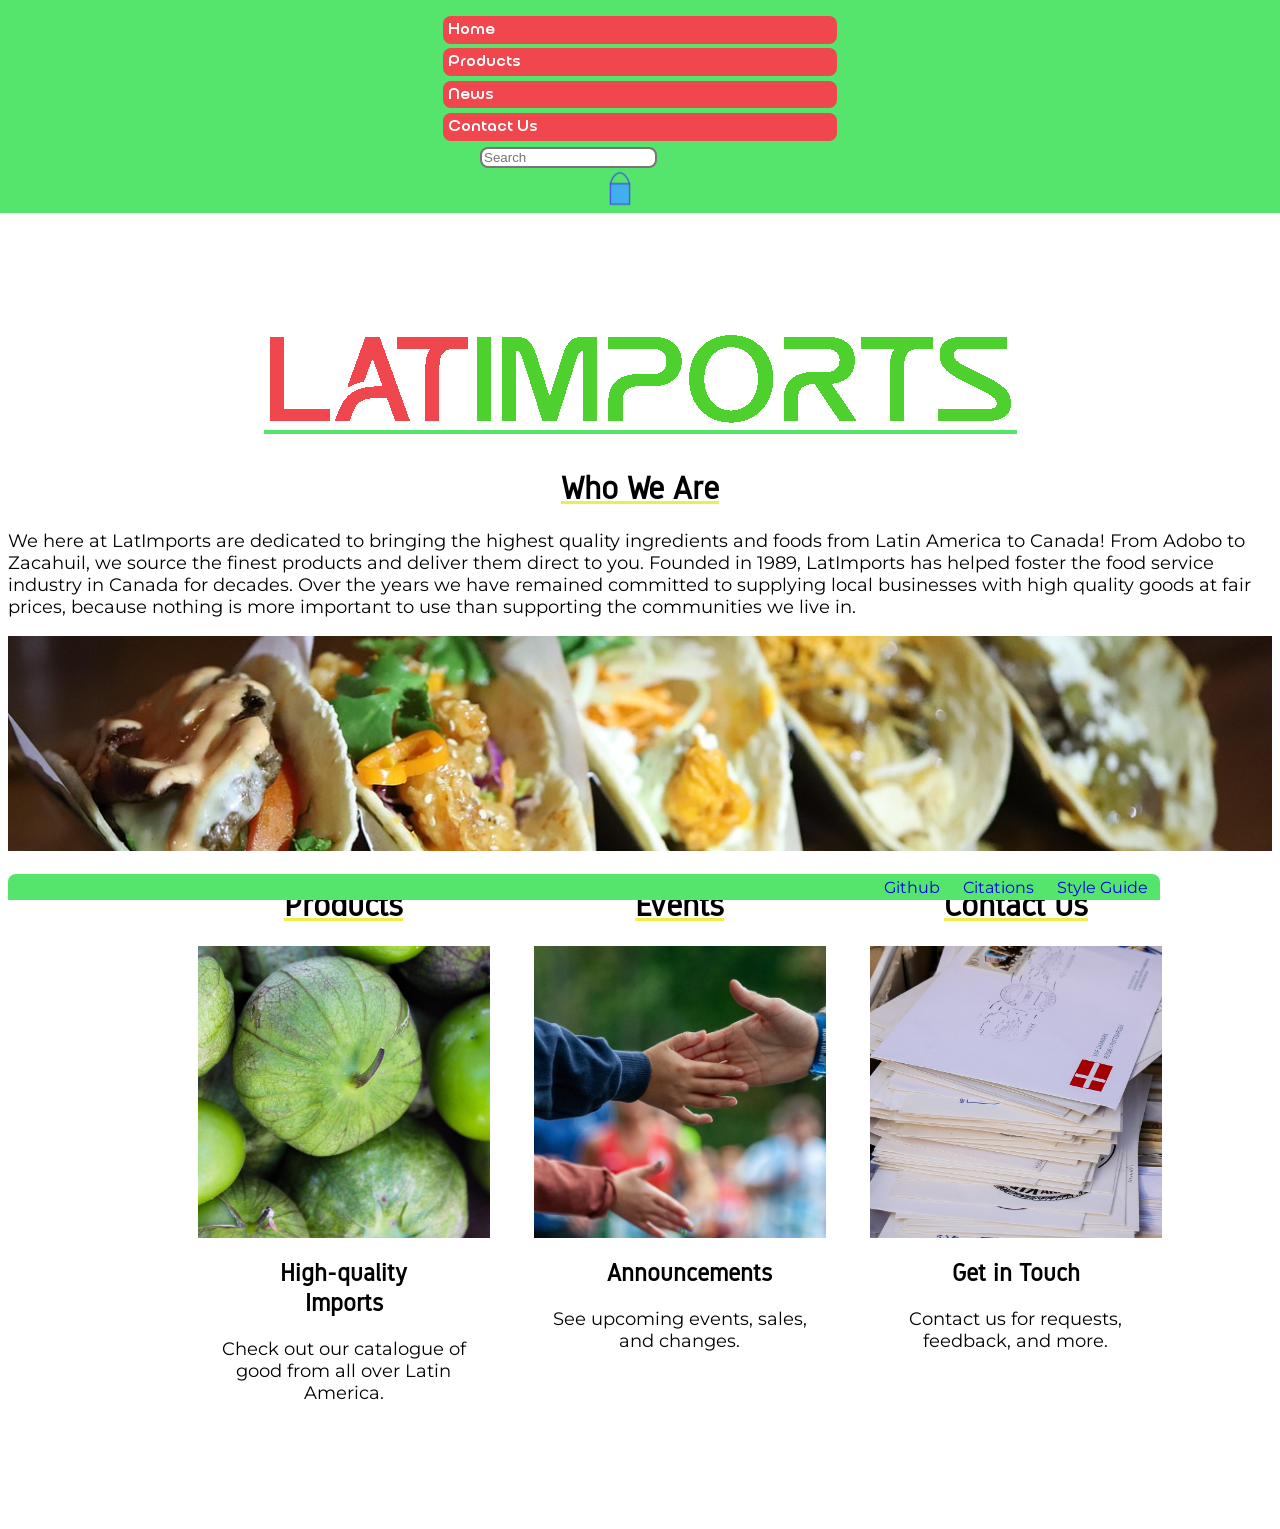
<file: P2_Github/index.html>
<!doctype html>
<html lang="en-CA">
  <head>
    <meta charset="utf-8" />
    <title>Home</title>

    <link href="css/main.css" rel="stylesheet" />
  </head>
  <body>
    <!-- navigation bar.   add logo? -->
    <nav class="nav-main qurova-text">
      <!-- <a href="index.html" class="nav-main-item logo">
        <img src="img\Logo.png" class="logo-image" />
      </a> -->
      <a href="index.html" class="nav-main-item button-nav">Home</a>
      <a href="product_listing.html" class="nav-main-item button-nav"
        >Products</a
      >
      <a href="news.html" class="nav-main-item button-nav">News</a>
      <a href="contact.html" class="nav-main-item button-nav">Contact Us</a>
      <form class="text-input search-bar">
        <label for="search-bar" class="text-input-label">
          <input
            class="text-input-box"
            type="text"
            id="search-bar"
            name="search-bar"
            placeholder="Search"
          />
        </label>
      </form>
      <a href="checkout.html">
        <img src="img\cart.png" class="cart-image" />
      </a>
    </nav>
    <div class="spacer-top"></div>
    <div class="page-container page-main">
      <img src="img\Logo.png" class="main-logo" />
      <h1>Who We Are</h1>
      <p>
        We here at LatImports are dedicated to bringing the highest quality
        ingredients and foods from Latin America to Canada! From Adobo to
        Zacahuil, we source the finest products and deliver them direct to you.
        Founded in 1989, LatImports has helped foster the food service industry
        in Canada for decades. Over the years we have remained committed to
        supplying local businesses with high quality goods at fair prices,
        because nothing is more important to use than supporting the communities
        we live in.
      </p>
      <img src="img\main_banner.png" class="banner-image" />
      <!-- https://pixabay.com/photos/taco-mexican-tortilla-food-4709325/ -->

      <div class="main-grid">
        <a href="product_listing.html">
          <div class="main-grid-item">
            <h1 class="centered-text">Products</h1>
            <img src="img\fruit.png" class="main-grid-image" />
            <!-- https://pixabay.com/photos/tomato-kitchen-green-vegetables-4504063/ -->
            <h2 class="centered-text">High-quality Imports</h2>
            <p class="centered-text">
              Check out our catalogue of good from all over Latin America.
            </p>
          </div>
        </a>
        <a href="news.html">
          <div class="main-grid-item">
            <h1 class="centered-text">Events</h1>
            <img src="img\hands.png" class="main-grid-image" />
            <!-- https://pixabay.com/photos/hands-marathon-gesture-running-8297611/ -->
            <h2 class="centered-text">Announcements</h2>
            <p class="centered-text">
              See upcoming events, sales, and changes.
            </p>
          </div>
        </a>
        <a href="contact.html">
          <div class="main-grid-item">
            <h1 class="centered-text">Contact Us</h1>
            <img src="img\letters.png" class="main-grid-image" />
            <!-- https://pixabay.com/photos/letters-write-communication-regards-1659715/ -->
            <h2 class="centered-text">Get in Touch</h2>
            <p class="centered-text">
              Contact us for requests, feedback, and more.
            </p>
          </div>
        </a>
      </div>
    </div>
  </body>
  <footer>
    <a href="https://github.com/CianHo/IAT339-P01-P02" class="footer-item"
      >Github</a
    >
    <a href="citations.html" class="footer-item">Citations</a>
    <a href="guide.html" class="footer-item">Style Guide</a>
  </footer>
</html>
</file>
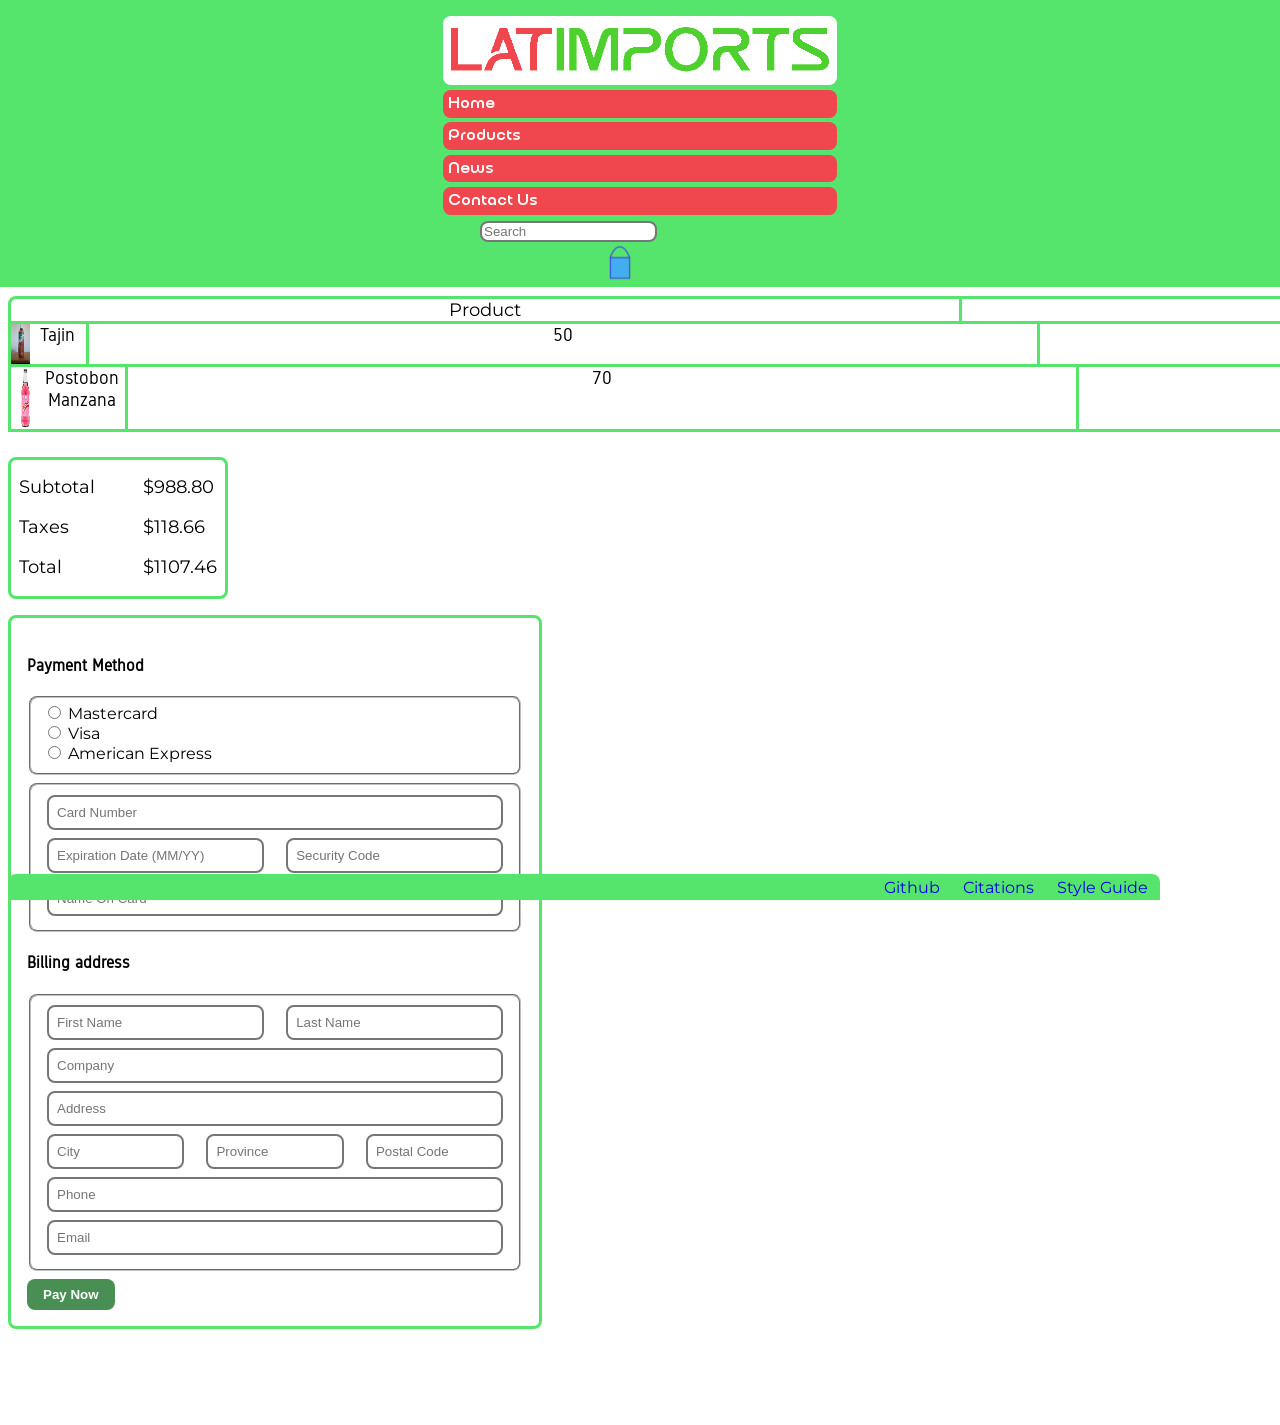
<file: P2_Github/checkout.html>
<!doctype html>
<html lang="en-CA">
  <head>
    <meta charset="utf-8" />
    <title>Checkout</title>

    <link href="css/main.css" rel="stylesheet" />
  </head>
</html>
<body>
  <!-- navigation bar.   add logo? -->
  <nav class="nav-main qurova-text">
    <a href="index.html" class="nav-main-item logo">
        <img src="img\Logo.png" class="logo-image"/>
    </a>
    <a href="index.html" class="nav-main-item button-nav">Home</a>
    <a href="product_listing.html" class="nav-main-item button-nav">Products</a>
    <a href="news.html" class="nav-main-item button-nav">News</a>
    <a href="contact.html" class="nav-main-item button-nav">Contact Us</a>
    <form class="text-input search-bar">
      <label for="search-bar" class="text-input-label">
        <input
            class="text-input-box"
            type="text"
            id="search-bar"
            name="search-bar"
            placeholder="Search"
        />
      </label>
    </form>
    <a href="checkout.html">
      <img src="img\cart.png" class="cart-image"/>
    </a>
  </nav>
  <div class="spacer-top"></div>

  <div class="checkout-container">
    <div class="cart-and-total-container">
      <div id="product-list">
        <div id="cart-info">
          <!-- the cart -->
          <p class="cart-label left-box">Product</p>
          <p class="cart-label middle-box">Units</p>
          <p class="cart-label right-box">Price</p>
        </div>
        <div class="product-listing">
          <div class="product-name">
            <img
              class="product-name-img"
              src="img/tajin.jpg"
              alt="A bottle of Tajin brand seasoning"
            />
            <p class="product-name-label">Tajin</p>
          </div>
          <p class="product-unit">50</p>
          <p class="product-price">499.50</p>
        </div>
        <div class="product-listing">
          <div class="product-name">
            <img
              class="product-name-img"
              src="img/Manzana.jpg"
              alt="A bottle filled with a pink liquid"
            />
            <p class="product-name-label">Postobon Manzana</p>
          </div>
          <p class="product-unit">70</p>
          <p class="product-price">489.30</p>
        </div>
      </div>

      <div id="checkout-total">
        <!-- price totals -->
        <div class="charge-name">
          <p>Subtotal</p>
          <p>Taxes</p>
          <p>Total</p>
        </div>
        <div class="charge-amount">
          <p>$988.80</p>
          <p>$118.66</p>
          <p>$1107.46</p>
        </div>
        <!--Learned that an element can have more than one class here: https://www.w3schools.com/html/html_classes.asp-->
      </div>
    </div>

    <form id="payment-form">
      <!-- payment form -->
      <h4>Payment Method</h4>
      <fieldset id="payment-selector">
        <div>
          <input type="radio" id="mastercard" name="rad_btn" value="MCard" />
          <label for="mastercard">Mastercard</label>
        </div>
        <div>
          <input type="radio" id="visa" name="rad_btn" value="Visa" />
          <label for="visa">Visa</label>
        </div>
        <div>
          <input type="radio" id="amex" name="rad_btn" value="AmEx" />
          <label for="amex">American Express</label>
        </div>
      </fieldset>
      <fieldset id="card-info">
        <input type="text" placeholder="Card Number" />
        <div class="card-info-security">
          <input type="text" placeholder="Expiration Date (MM/YY)" />
          <input type="text" placeholder="Security Code" />
        </div>
        <input type="text" placeholder="Name On Card" />
      </fieldset>
      <h4>Billing address</h4>
      <fieldset id="billing">
        <div class="billing-name">
          <input type="text" placeholder="First Name" />
          <input type="text" placeholder="Last Name" />
        </div>
        <input type="text" placeholder="Company" />
        <input type="text" placeholder="Address" />
        <div class="billing-location">
          <input type="text" placeholder="City" />
          <input type="text" placeholder="Province" />
          <input type="text" placeholder="Postal Code" />
        </div>
        <input type="text" placeholder="Phone" />
        <input type="text" placeholder="Email" />
      </fieldset>
      <input type="submit" name="payment" value="Pay Now" />
    </form>
  </div>

  <footer>
    <a href="https://github.com/CianHo/IAT339-P01-P02" class="footer-item">Github</a>
    <a href="citations.html" class="footer-item">Citations</a>
    <a href="guide.html" class="footer-item">Style Guide</a>
  </footer>
</body>
</file>
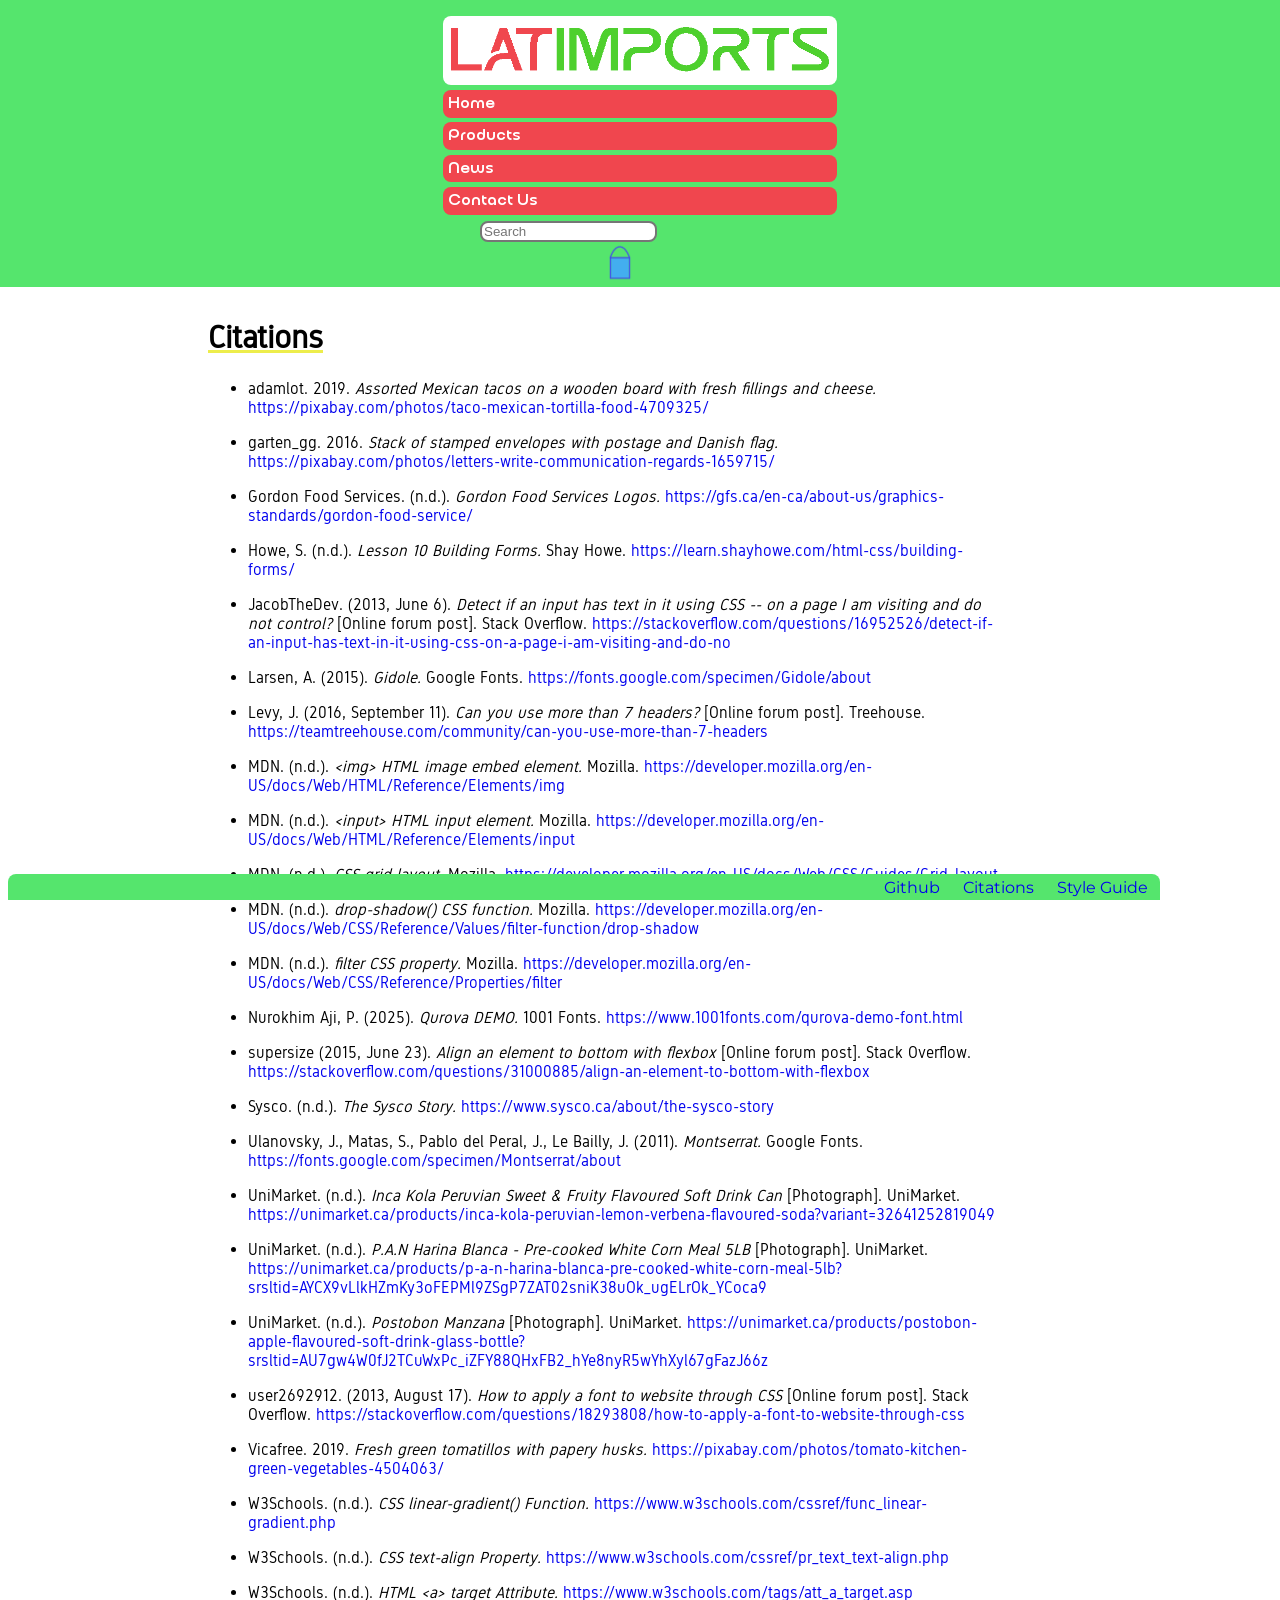
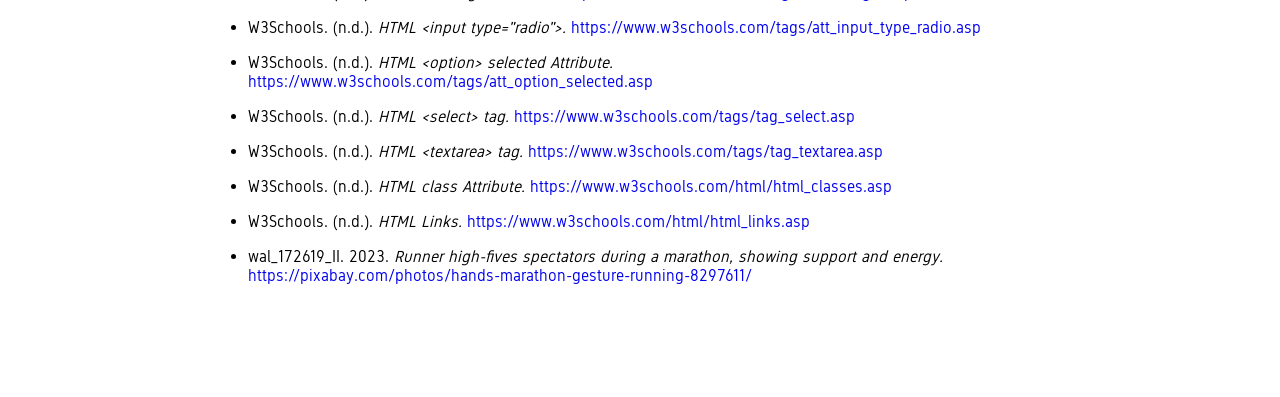
<file: P2_Github/citations.html>
<!doctype html>
<html lang="en-CA">
  <head>
    <meta charset="utf-8" />
    <title>Citations</title>

    <link href="css/main.css" rel="stylesheet" />
  </head>

  <body>
    <nav class="nav-main qurova-text">
      <a href="index.html" class="nav-main-item logo">
        <img src="img\Logo.png" class="logo-image"
      /></a>
      <a href="index.html" class="nav-main-item button-nav">Home</a>
      <a href="product_listing.html" class="nav-main-item button-nav"
        >Products</a
      >
      <a href="news.html" class="nav-main-item button-nav">News</a>
      <a href="contact.html" class="nav-main-item button-nav">Contact Us</a>
      <form class="text-input search-bar">
        <label for="search-bar" class="text-input-label"
          ><input
            class="text-input-box"
            type="text"
            id="search-bar"
            name="search-bar"
            placeholder="Search"
        /></label>
      </form>
      <a href="checkout.html">
        <img src="img\cart.png" class="cart-image"/>
      </a>
    </nav>
    <div class="spacer-top"></div>

    <div id="citations">
      <h1>Citations</h1>
      <div id="citations-list">
        <ul>
            <li>adamlot. 2019. <em>Assorted Mexican tacos on a wooden board with fresh fillings and cheese.</em> <a href="https://pixabay.com/photos/taco-mexican-tortilla-food-4709325/">https://pixabay.com/photos/taco-mexican-tortilla-food-4709325/</a></li>
            <li>garten_gg. 2016. <em>Stack of stamped envelopes with postage and Danish flag.</em> <a href="https://pixabay.com/photos/letters-write-communication-regards-1659715/">https://pixabay.com/photos/letters-write-communication-regards-1659715/</a></li>
            <li>Gordon Food Services. (n.d.). <em>Gordon Food Services Logos.</em> <a href="#">https://gfs.ca/en-ca/about-us/graphics-standards/gordon-food-service/</a></li>
            <li>Howe, S. (n.d.). <em>Lesson 10 Building Forms.</em> Shay Howe. <a href="#">https://learn.shayhowe.com/html-css/building-forms/</a></li>
            <li>JacobTheDev. (2013, June 6). <em>Detect if an input has text in it using CSS -- on a page I am visiting and do not control?</em> [Online forum post]. Stack Overflow. <a href="#">https://stackoverflow.com/questions/16952526/detect-if-an-input-has-text-in-it-using-css-on-a-page-i-am-visiting-and-do-no</a></li>
            <li>Larsen, A. (2015). <em>Gidole.</em> Google Fonts. <a href="#">https://fonts.google.com/specimen/Gidole/about</a></li>
            <li>Levy, J. (2016, September 11). <em>Can you use more than 7 headers?</em> [Online forum post]. Treehouse. <a href="#">https://teamtreehouse.com/community/can-you-use-more-than-7-headers</a></li>
            <li>MDN. (n.d.). <em>&lt;img&gt; HTML image embed element.</em> Mozilla. <a href="#">https://developer.mozilla.org/en-US/docs/Web/HTML/Reference/Elements/img</a></li>
            <li>MDN. (n.d.). <em>&lt;input&gt; HTML input element.</em> Mozilla. <a href="#">https://developer.mozilla.org/en-US/docs/Web/HTML/Reference/Elements/input</a></li>
            <li>MDN. (n.d.). <em>CSS grid layout.</em> Mozilla. <a href="#">https://developer.mozilla.org/en-US/docs/Web/CSS/Guides/Grid_layout</a></li>
            <li>MDN. (n.d.). <em>drop-shadow() CSS function.</em> Mozilla. <a href="#">https://developer.mozilla.org/en-US/docs/Web/CSS/Reference/Values/filter-function/drop-shadow</a></li>
            <li>MDN. (n.d.). <em>filter CSS property.</em> Mozilla. <a href="#">https://developer.mozilla.org/en-US/docs/Web/CSS/Reference/Properties/filter</a></li>
            <li>Nurokhim Aji, P. (2025). <em>Qurova DEMO.</em> 1001 Fonts. <a href="#">https://www.1001fonts.com/qurova-demo-font.html</a></li>
            <li>supersize (2015, June 23). <em>Align an element to bottom with flexbox</em> [Online forum post]. Stack Overflow. <a href="#">https://stackoverflow.com/questions/31000885/align-an-element-to-bottom-with-flexbox</a></li>
            <li>Sysco. (n.d.). <em>The Sysco Story.</em> <a href="#">https://www.sysco.ca/about/the-sysco-story</a></li>
            <li>Ulanovsky, J., Matas, S., Pablo del Peral, J., Le Bailly, J. (2011). <em>Montserrat.</em> Google Fonts. <a href="#">https://fonts.google.com/specimen/Montserrat/about</a></li>
            <li>UniMarket. (n.d.). <em>Inca Kola Peruvian Sweet & Fruity Flavoured Soft Drink Can</em> [Photograph]. UniMarket. <a href="#">https://unimarket.ca/products/inca-kola-peruvian-lemon-verbena-flavoured-soda?variant=32641252819049</a></li>
            <li>UniMarket. (n.d.). <em>P.A.N Harina Blanca - Pre-cooked White Corn Meal 5LB</em> [Photograph]. UniMarket. <a href="#">https://unimarket.ca/products/p-a-n-harina-blanca-pre-cooked-white-corn-meal-5lb?srsltid=AYCX9vLlkHZmKy3oFEPMl9ZSgP7ZAT02sniK38uOk_ugELrOk_YCoca9</a></li>
            <li>UniMarket. (n.d.). <em>Postobon Manzana</em> [Photograph]. UniMarket. <a href="#">https://unimarket.ca/products/postobon-apple-flavoured-soft-drink-glass-bottle?srsltid=AU7gw4W0fJ2TCuWxPc_iZFY88QHxFB2_hYe8nyR5wYhXyl67gFazJ66z</a></li>
            <li>user2692912. (2013, August 17). <em>How to apply a font to website through CSS</em> [Online forum post]. Stack Overflow. <a href="#">https://stackoverflow.com/questions/18293808/how-to-apply-a-font-to-website-through-css</a></</li>
            <li>Vicafree. 2019. <em>Fresh green tomatillos with papery husks.</em> <a href="https://pixabay.com/photos/tomato-kitchen-green-vegetables-4504063/">https://pixabay.com/photos/tomato-kitchen-green-vegetables-4504063/</a></li>
            <li>W3Schools. (n.d.). <em>CSS linear-gradient() Function.</em> <a href="#">https://www.w3schools.com/cssref/func_linear-gradient.php</a></li>
            <li>W3Schools. (n.d.). <em>CSS text-align Property.</em> <a href="#">https://www.w3schools.com/cssref/pr_text_text-align.php</a></li>
            <li>W3Schools. (n.d.). <em>HTML &lt;a&gt; target Attribute.</em> <a href="#">https://www.w3schools.com/tags/att_a_target.asp</a></li>
            <li>W3Schools. (n.d.). <em>HTML &lt;input type="radio"&gt;.</em> <a href="#">https://www.w3schools.com/tags/att_input_type_radio.asp</a></li>
            <li>W3Schools. (n.d.). <em>HTML &lt;option&gt; selected Attribute.</em> <a href="#">https://www.w3schools.com/tags/att_option_selected.asp</a></li>
            <li>W3Schools. (n.d.). <em>HTML &lt;select&gt; tag.</em> <a href="#">https://www.w3schools.com/tags/tag_select.asp</a></li>
            <li>W3Schools. (n.d.). <em>HTML &lt;textarea&gt; tag.</em> <a href="#">https://www.w3schools.com/tags/tag_textarea.asp</a></li>
            <li>W3Schools. (n.d.). <em>HTML class Attribute.</em> <a href="#">https://www.w3schools.com/html/html_classes.asp</a></li>
            <li>W3Schools. (n.d.). <em>HTML Links.</em> <a href="#">https://www.w3schools.com/html/html_links.asp</a></li> 
            <li>wal_172619_II. 2023. <em>Runner high-fives spectators during a marathon, showing support and energy.</em> <a href="https://pixabay.com/photos/hands-marathon-gesture-running-8297611/">https://pixabay.com/photos/hands-marathon-gesture-running-8297611/</a></li>

        </ul>
      </div>
    </div>

    <footer>
      <a href="https://github.com/CianHo/IAT339-P01-P02" class="footer-item">Github</a>
      <a href="citations.html" class="footer-item">Citations</a>
      <a href="guide.html" class="footer-item">Style Guide</a>
    </footer>
  </body>
</html>
</file>
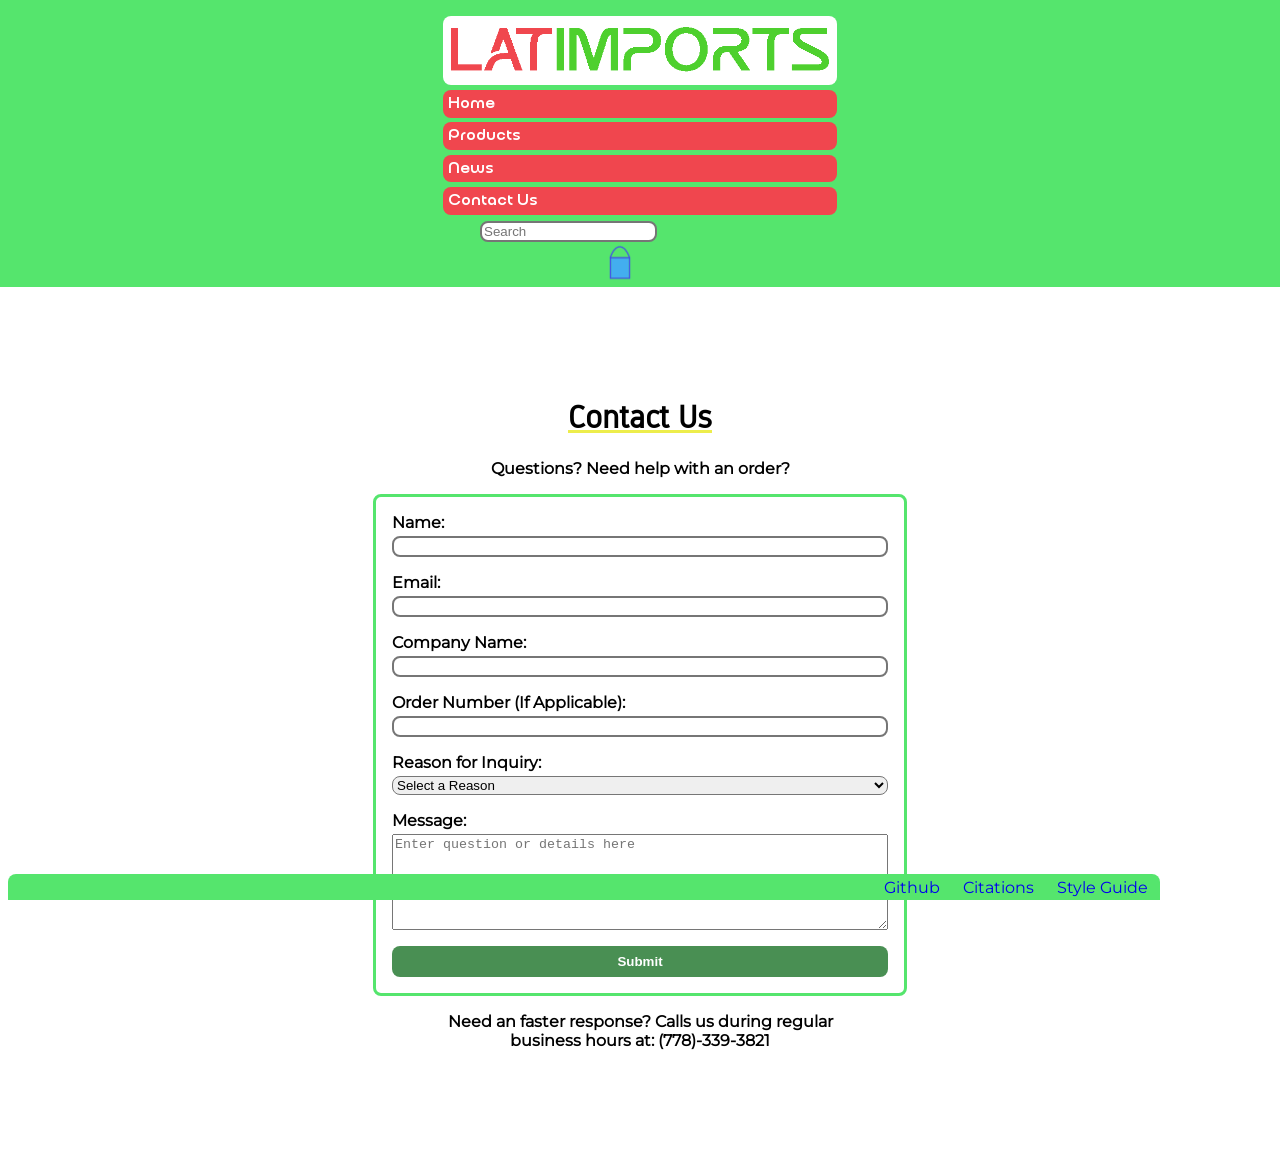
<file: P2_Github/contact.html>
<!doctype html>
<html lang="en-CA">
  <head>
    <meta charset="utf-8" />
    <title>Contact Us</title>

    <link href="css/main.css" rel="stylesheet" />
  </head>

  <body>
    <nav class="nav-main qurova-text">
      <a href="index.html" class="nav-main-item logo">
          <img src="img\Logo.png" class="logo-image"/>
      </a>
      <a href="index.html" class="nav-main-item button-nav">Home</a>
      <a href="product_listing.html" class="nav-main-item button-nav">Products</a>
      <a href="news.html" class="nav-main-item button-nav">News</a>
      <a href="contact.html" class="nav-main-item button-nav">Contact Us</a>
      <form class="text-input search-bar">
        <label for="search-bar" class="text-input-label">
          <input
              class="text-input-box"
              type="text"
              id="search-bar"
              name="search-bar"
              placeholder="Search"
          />
        </label>
      </form>
      <a href="checkout.html">
        <img src="img\cart.png" class="cart-image"/>
      </a>
    </nav>
    <div class="spacer-top"></div>
    <div id="contact">
      <h1>Contact Us</h1>
      <div id="contact-info">
        <p>Questions? Need help with an order?</p>
        <form id="contact-form">
          <div class="contact-field">
            <label for="customer-name">Name:</label>
            <input type="text" id="customer-name" />
          </div>
          <div class="contact-field">
            <label for="customer-email">Email:</label>
            <input type="text" id="customer-name" />
          </div>
          <div class="contact-field">
            <label for="customer-company">Company Name:</label>
            <input type="text" id="customer-company" />
          </div>
          <div class="contact-field">
            <label for="customer-order">Order Number (If Applicable):</label>
            <input type="text" id="customer-order" />
          </div>
          <div class="contact-field">
            <label for="customer-inquiry">Reason for Inquiry:</label>
            <!-- Learned about <select> here: https://www.w3schools.com/tags/tag_select.asp-->
            <!-- Learned about the "selected" attribute here: https://www.w3schools.com/tags/att_option_selected.asp-->
            <select id="customer-inquiry">
              <option value="default" selected>Select a Reason</option>
              <option value="question">Question about a Product</option>
              <option value="issue">Issue with Order</option>
              <option value="complaint">Complaint</option>
              <option value="Other">Other</option>
            </select>
          </div>
          <div class="contact-field">
            <label for="customer-message">Message:</label>
            <!-- Learned about <textarea> here: https://www.w3schools.com/tags/tag_textarea.asp-->
            <textarea
              id="customer-message"
              placeholder="Enter question or details here"
              rows="6"
              cols="60"
            ></textarea>
          </div>
          <input type="submit" name="payment" value="Submit" />
        </form>
        <p id="contact-fast">
          Need an faster response? Calls us during regular business hours at:
          (778)-339-3821
        </p>
      </div>
    </div>

    <footer>
      <a href="https://github.com/CianHo/IAT339-P01-P02" class="footer-item">Github</a>
      <a href="citations.html" class="footer-item">Citations</a>
      <a href="guide.html" class="footer-item">Style Guide</a>
    </footer>
  </body>
</html>
</file>
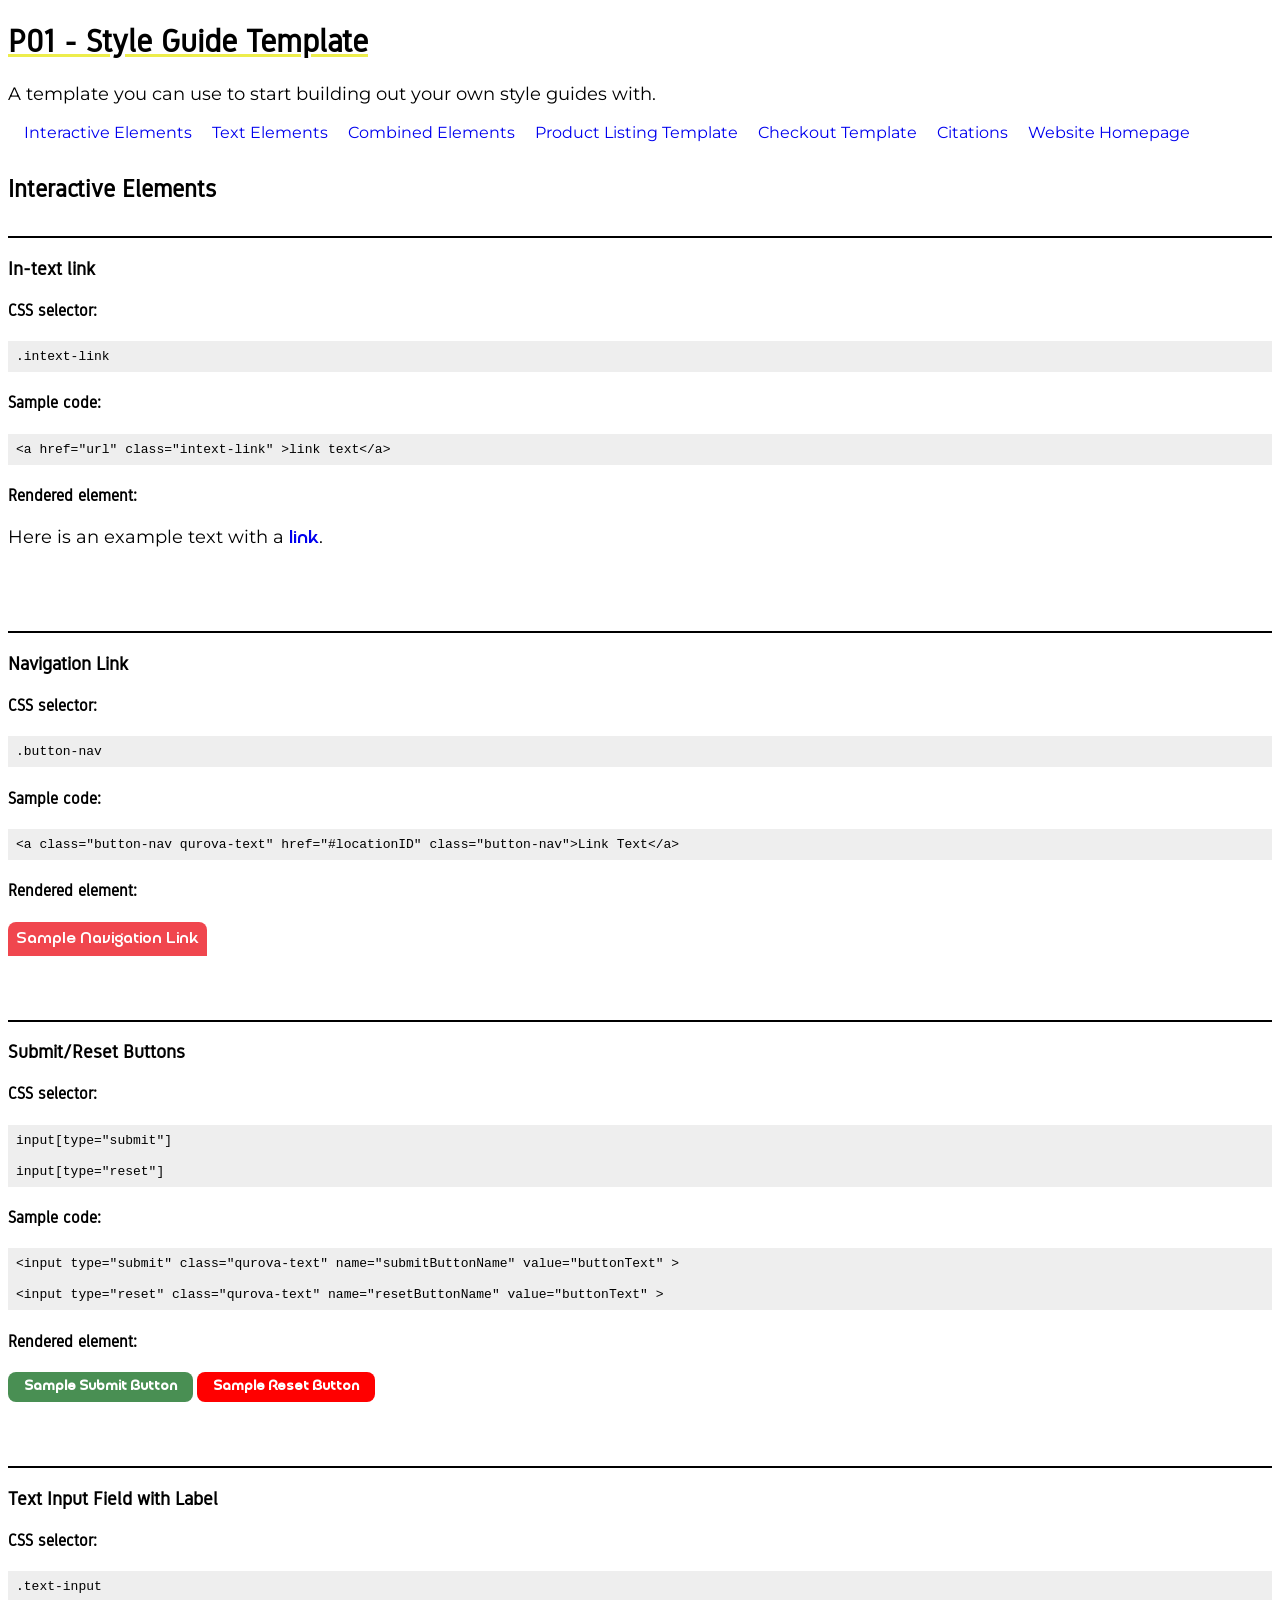
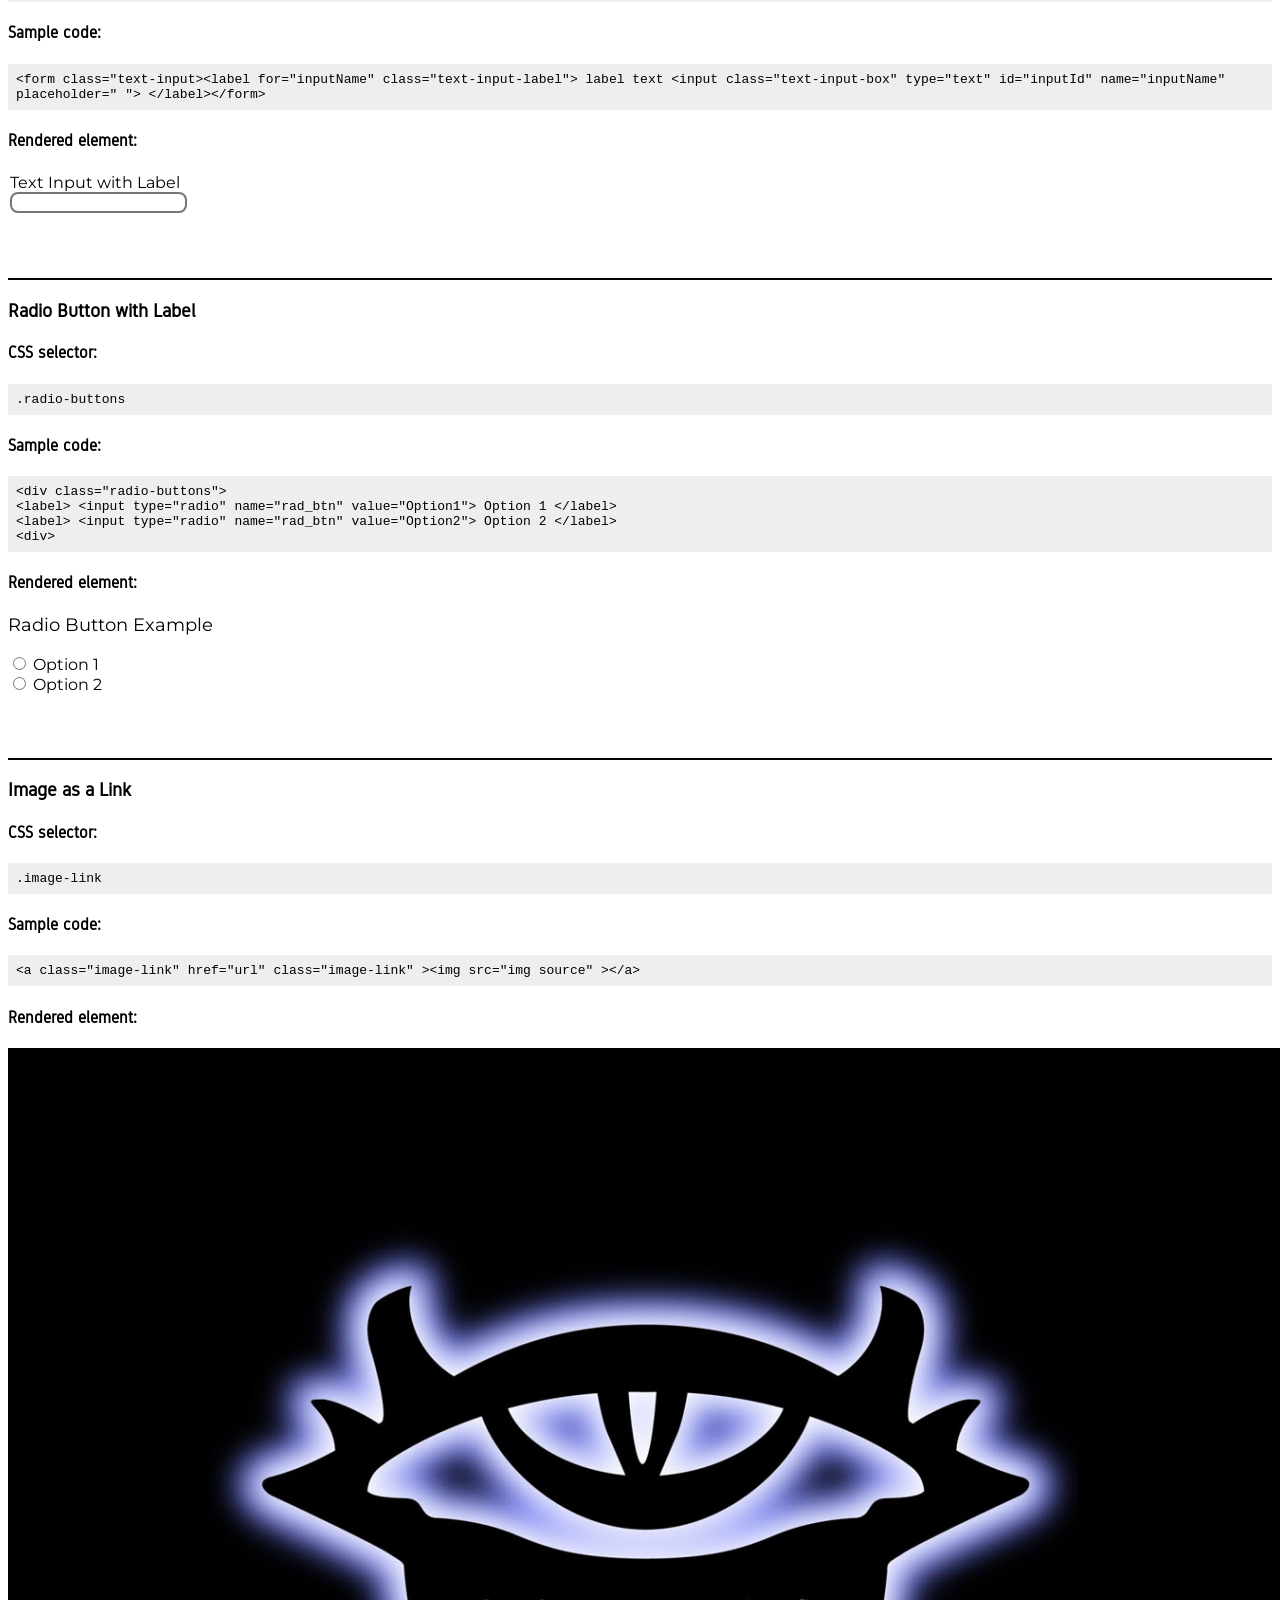
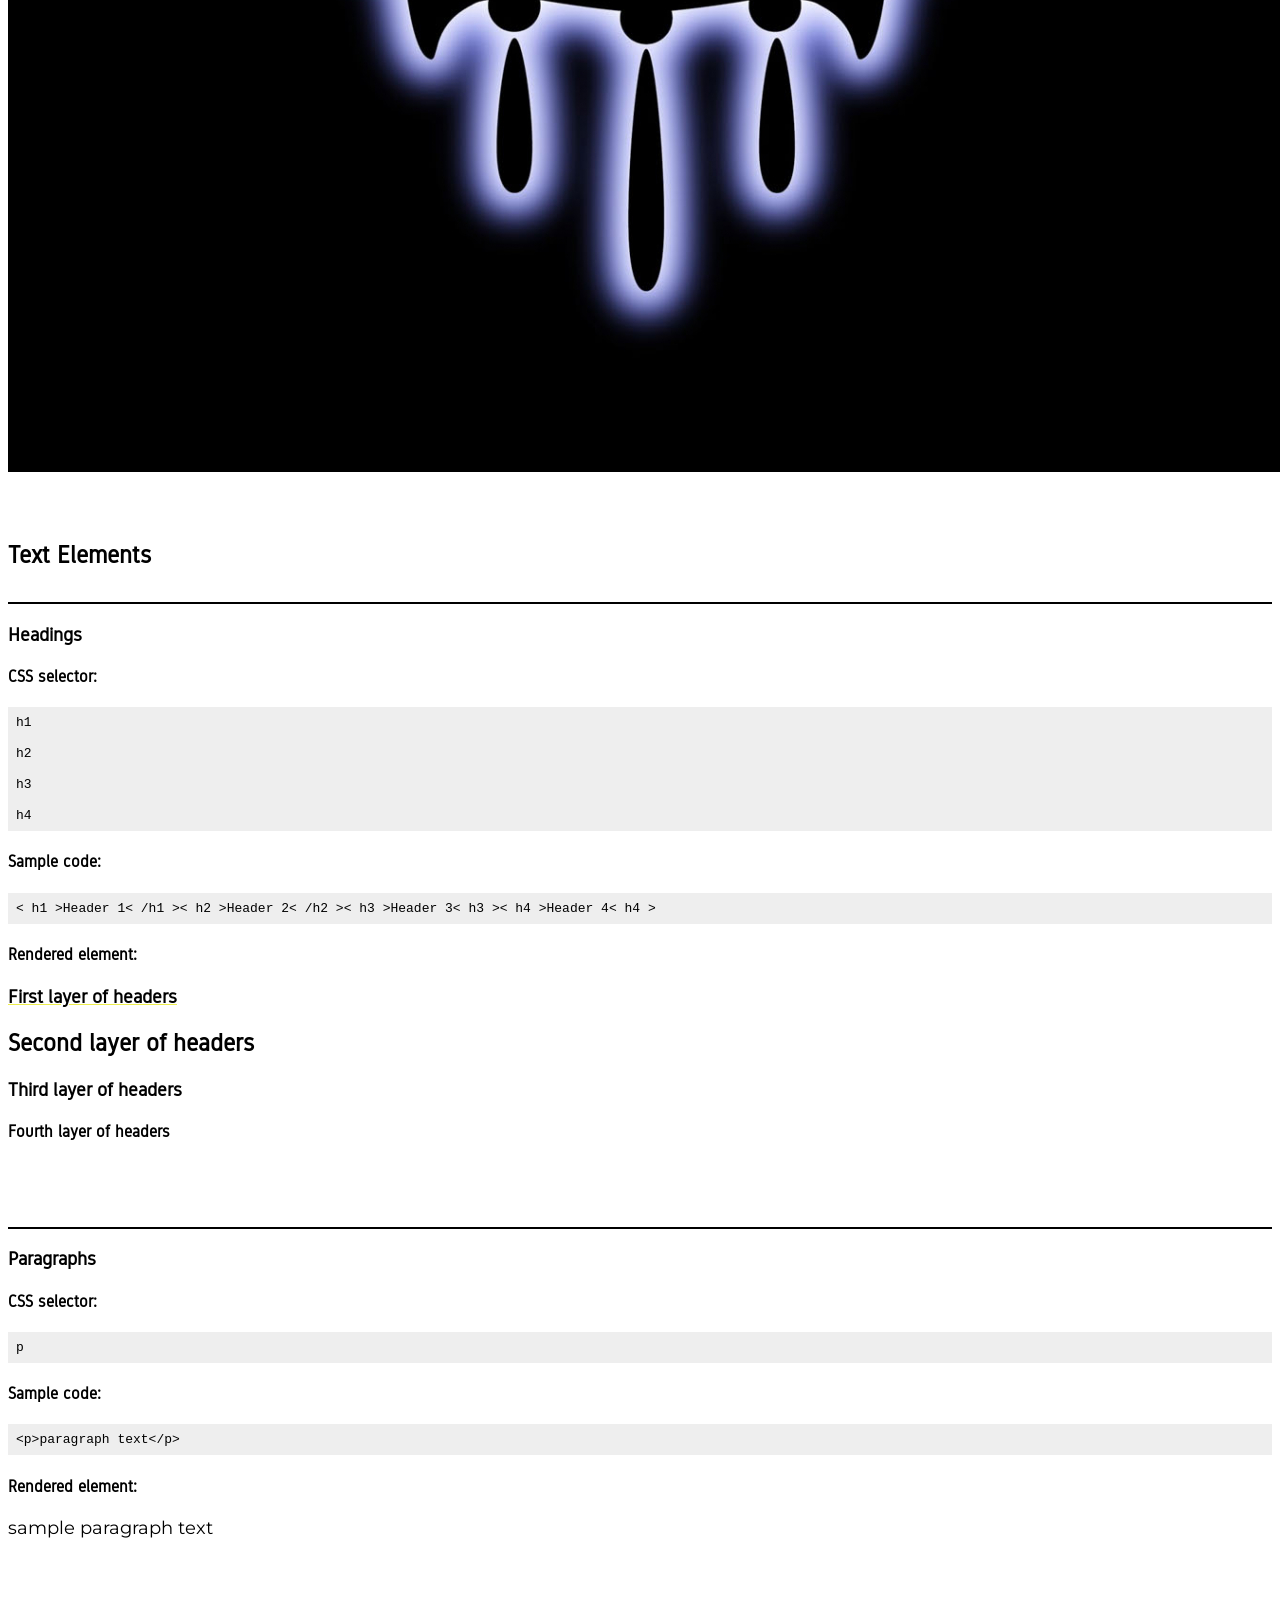
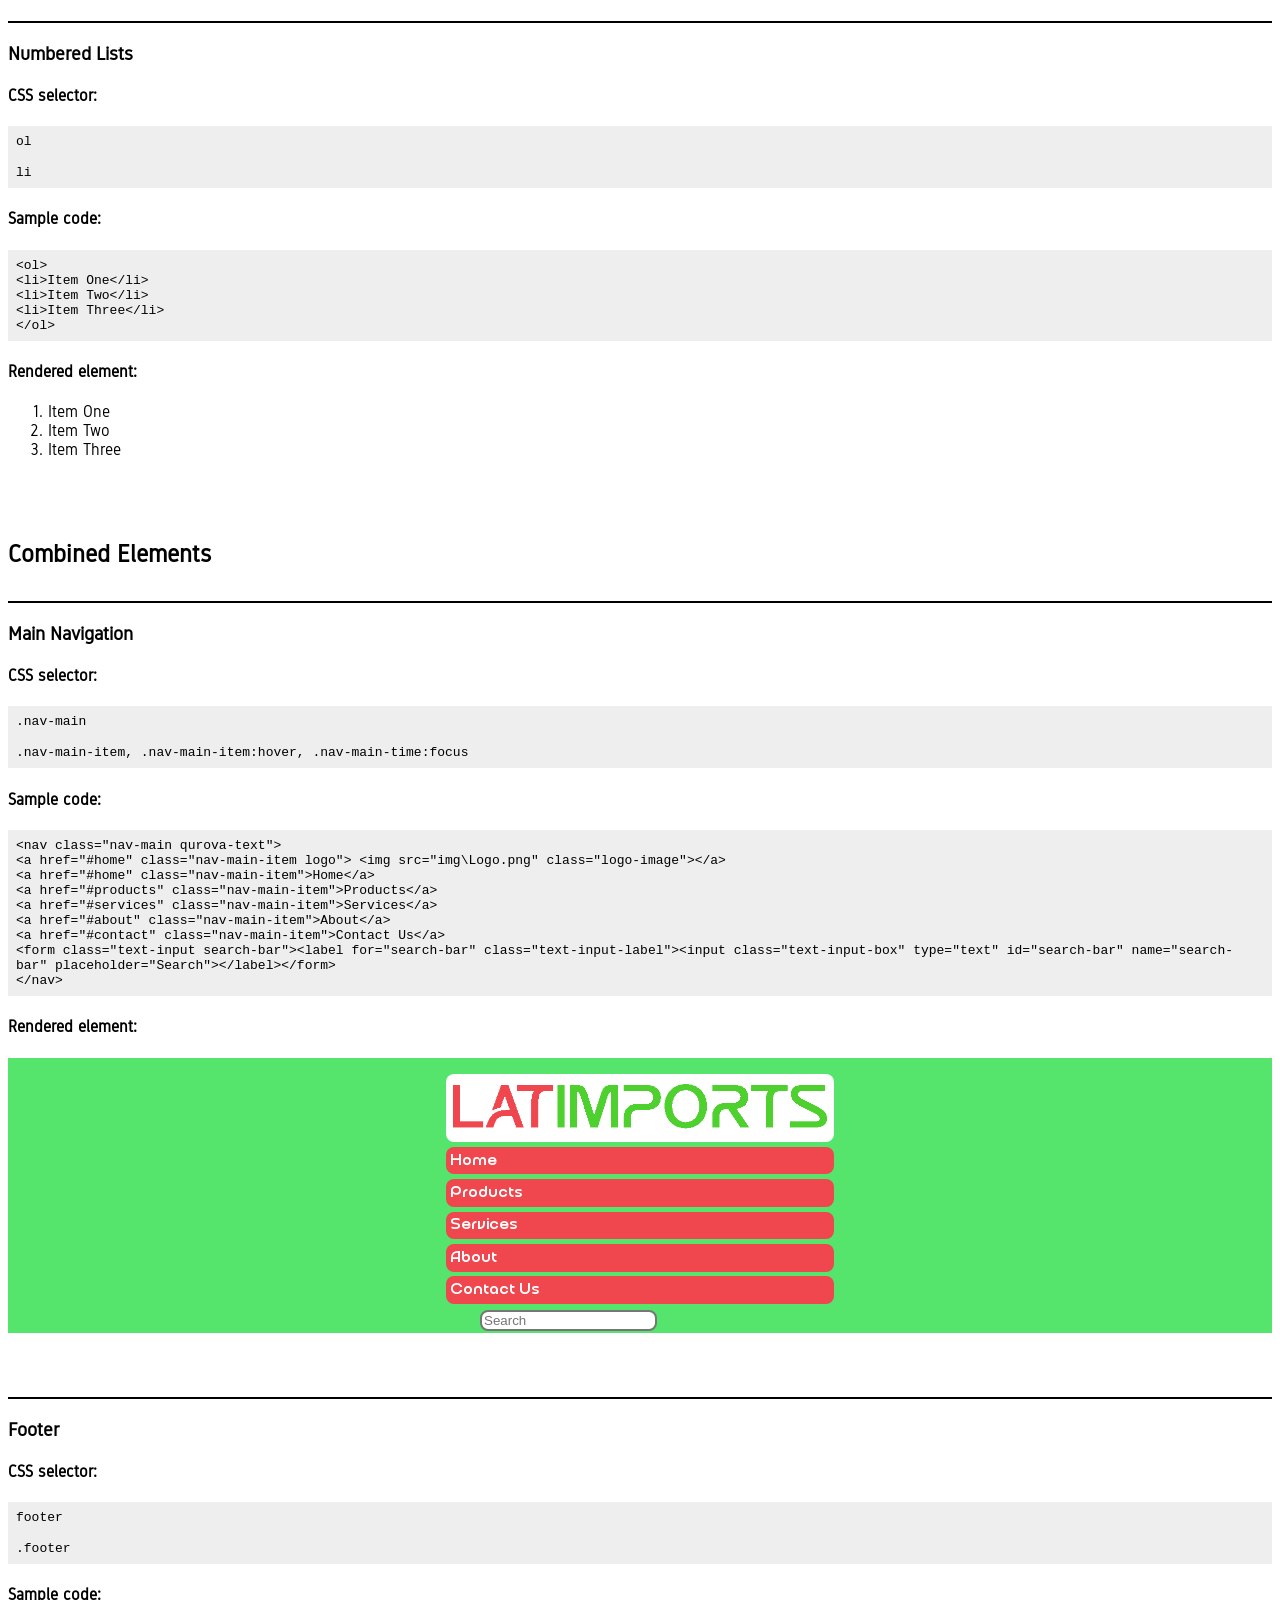
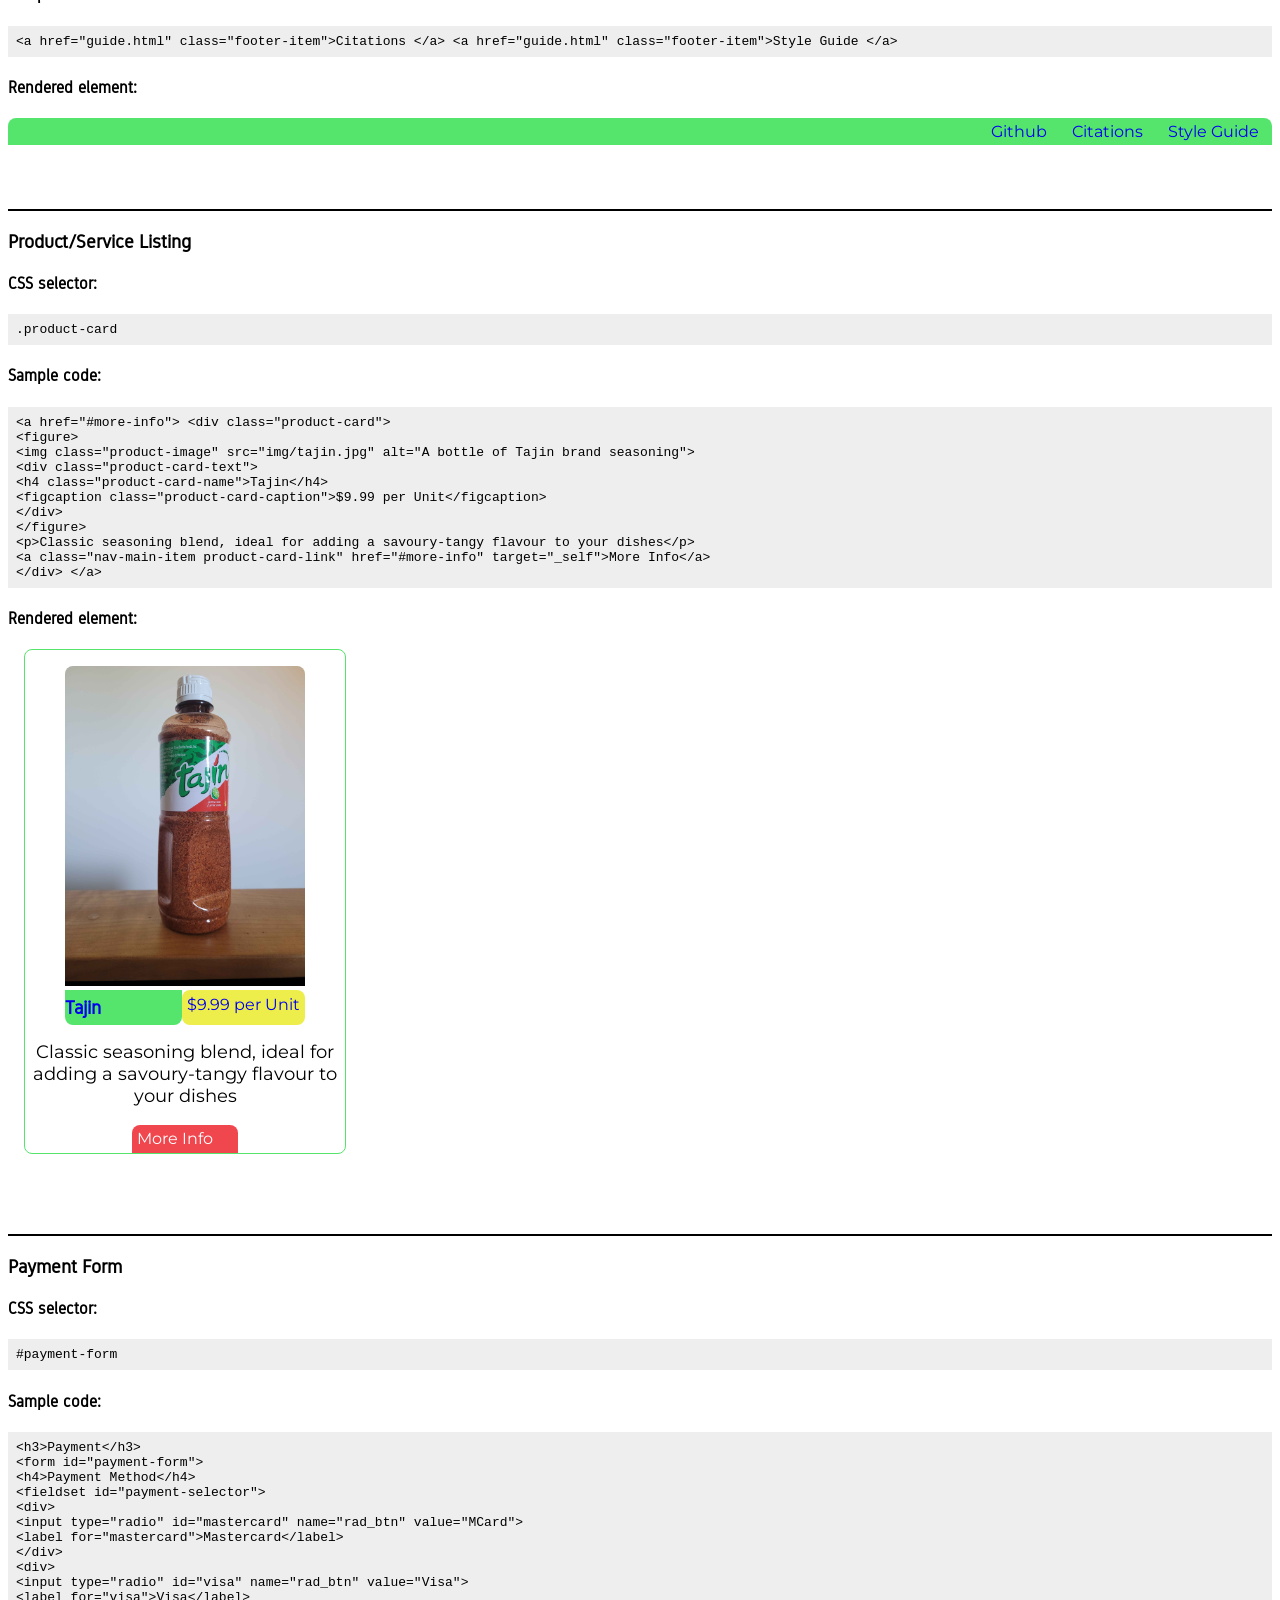
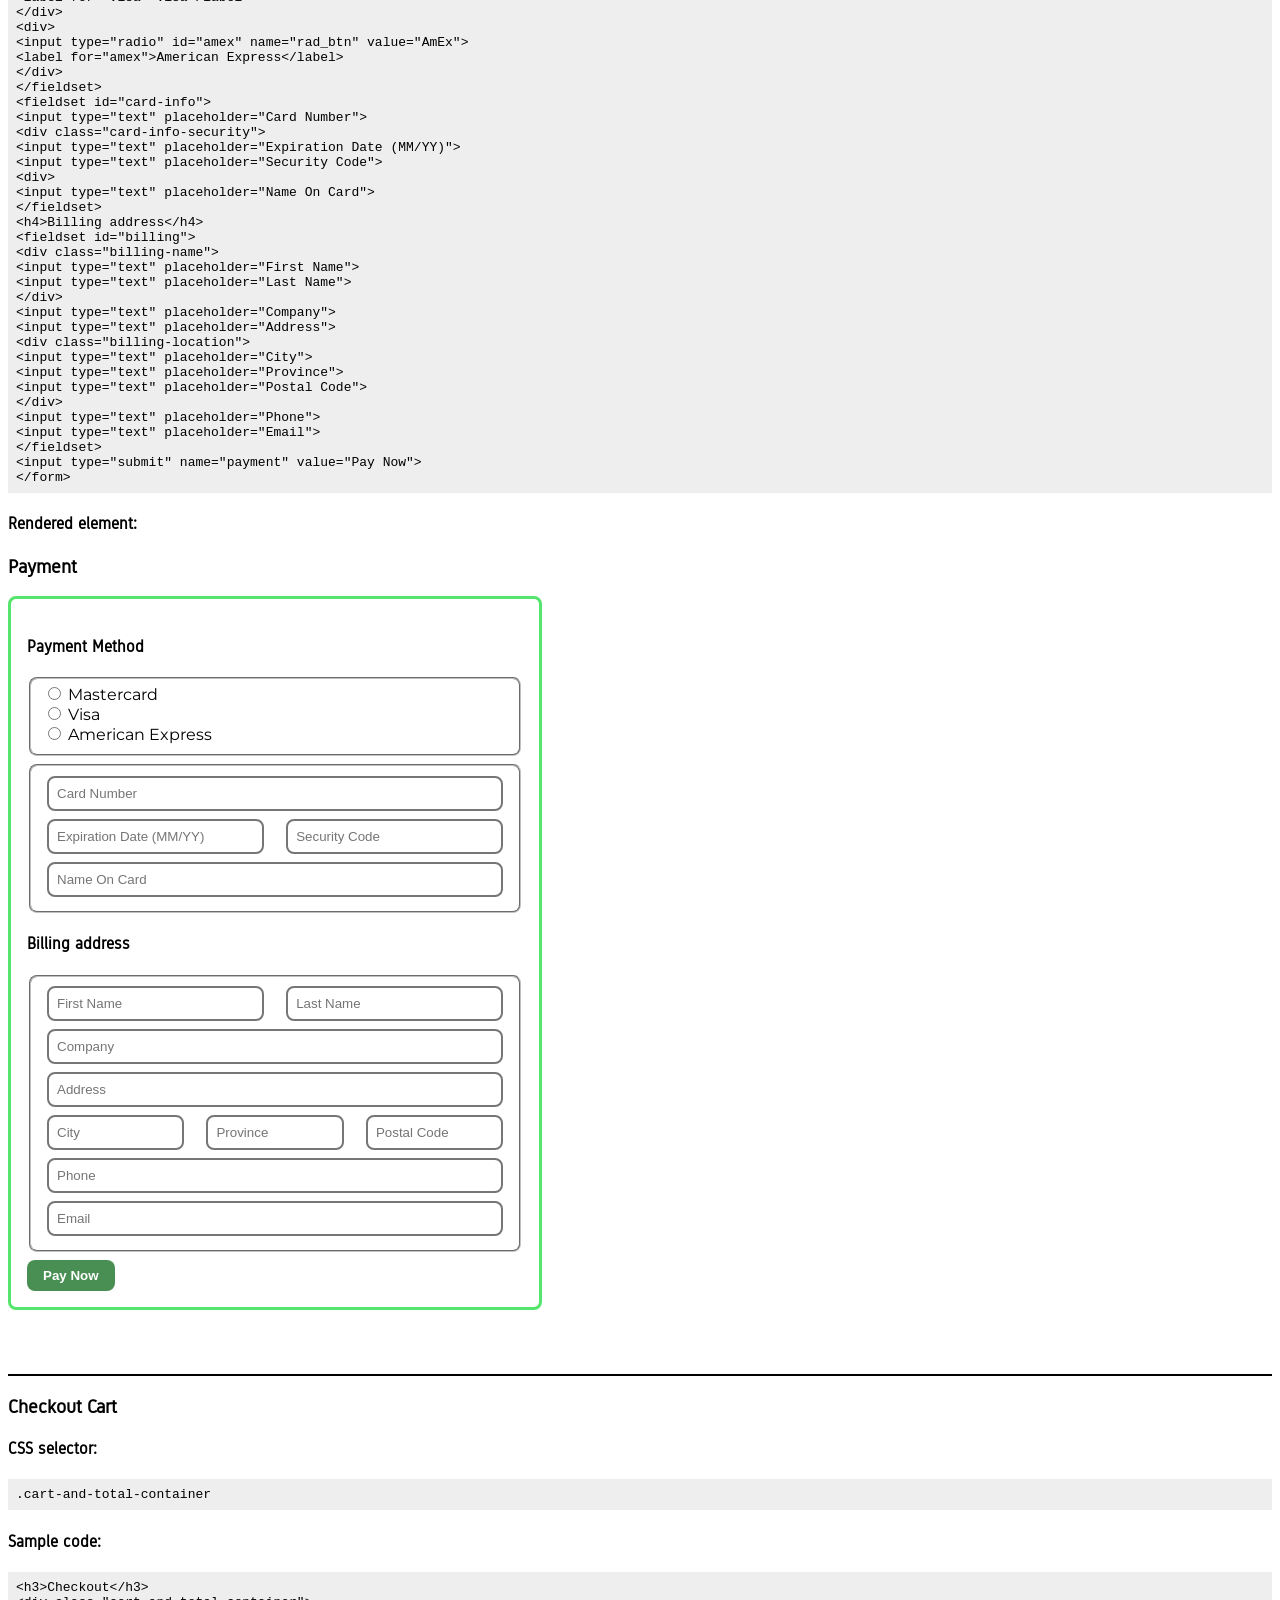
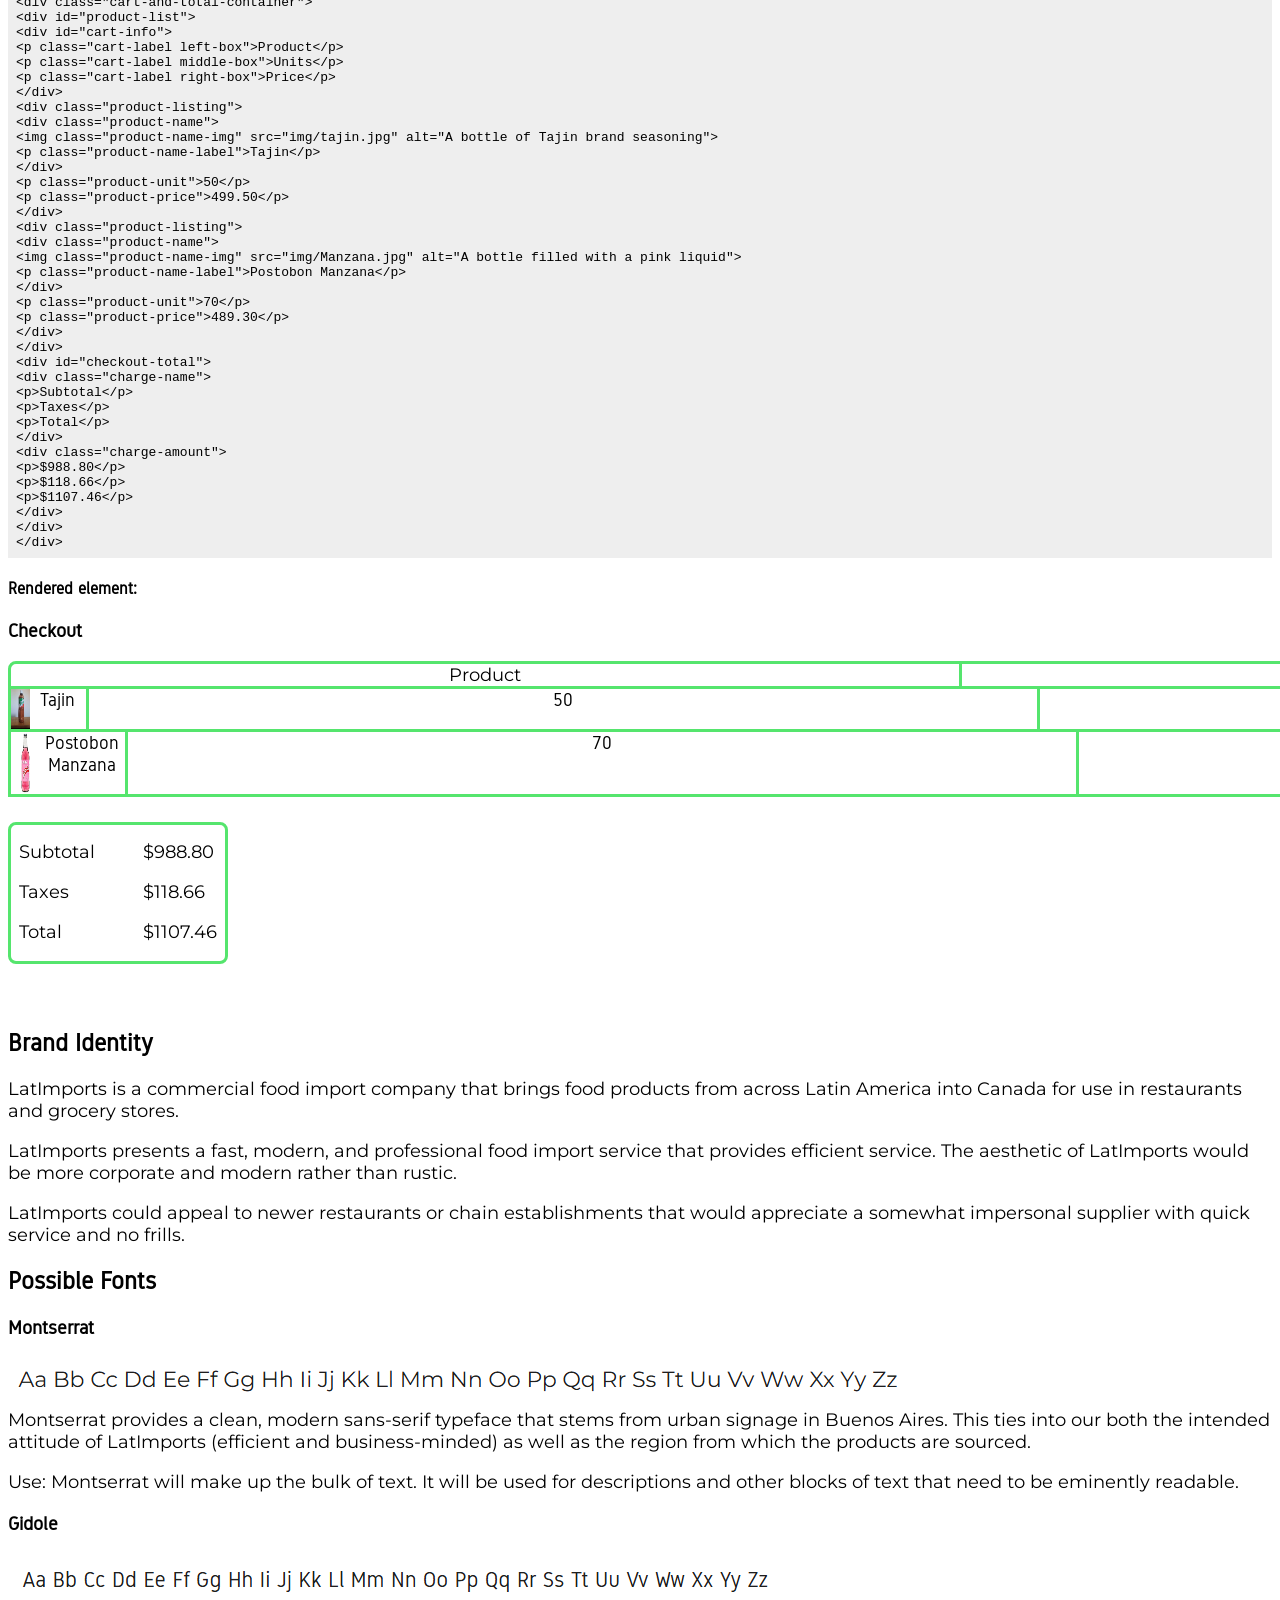
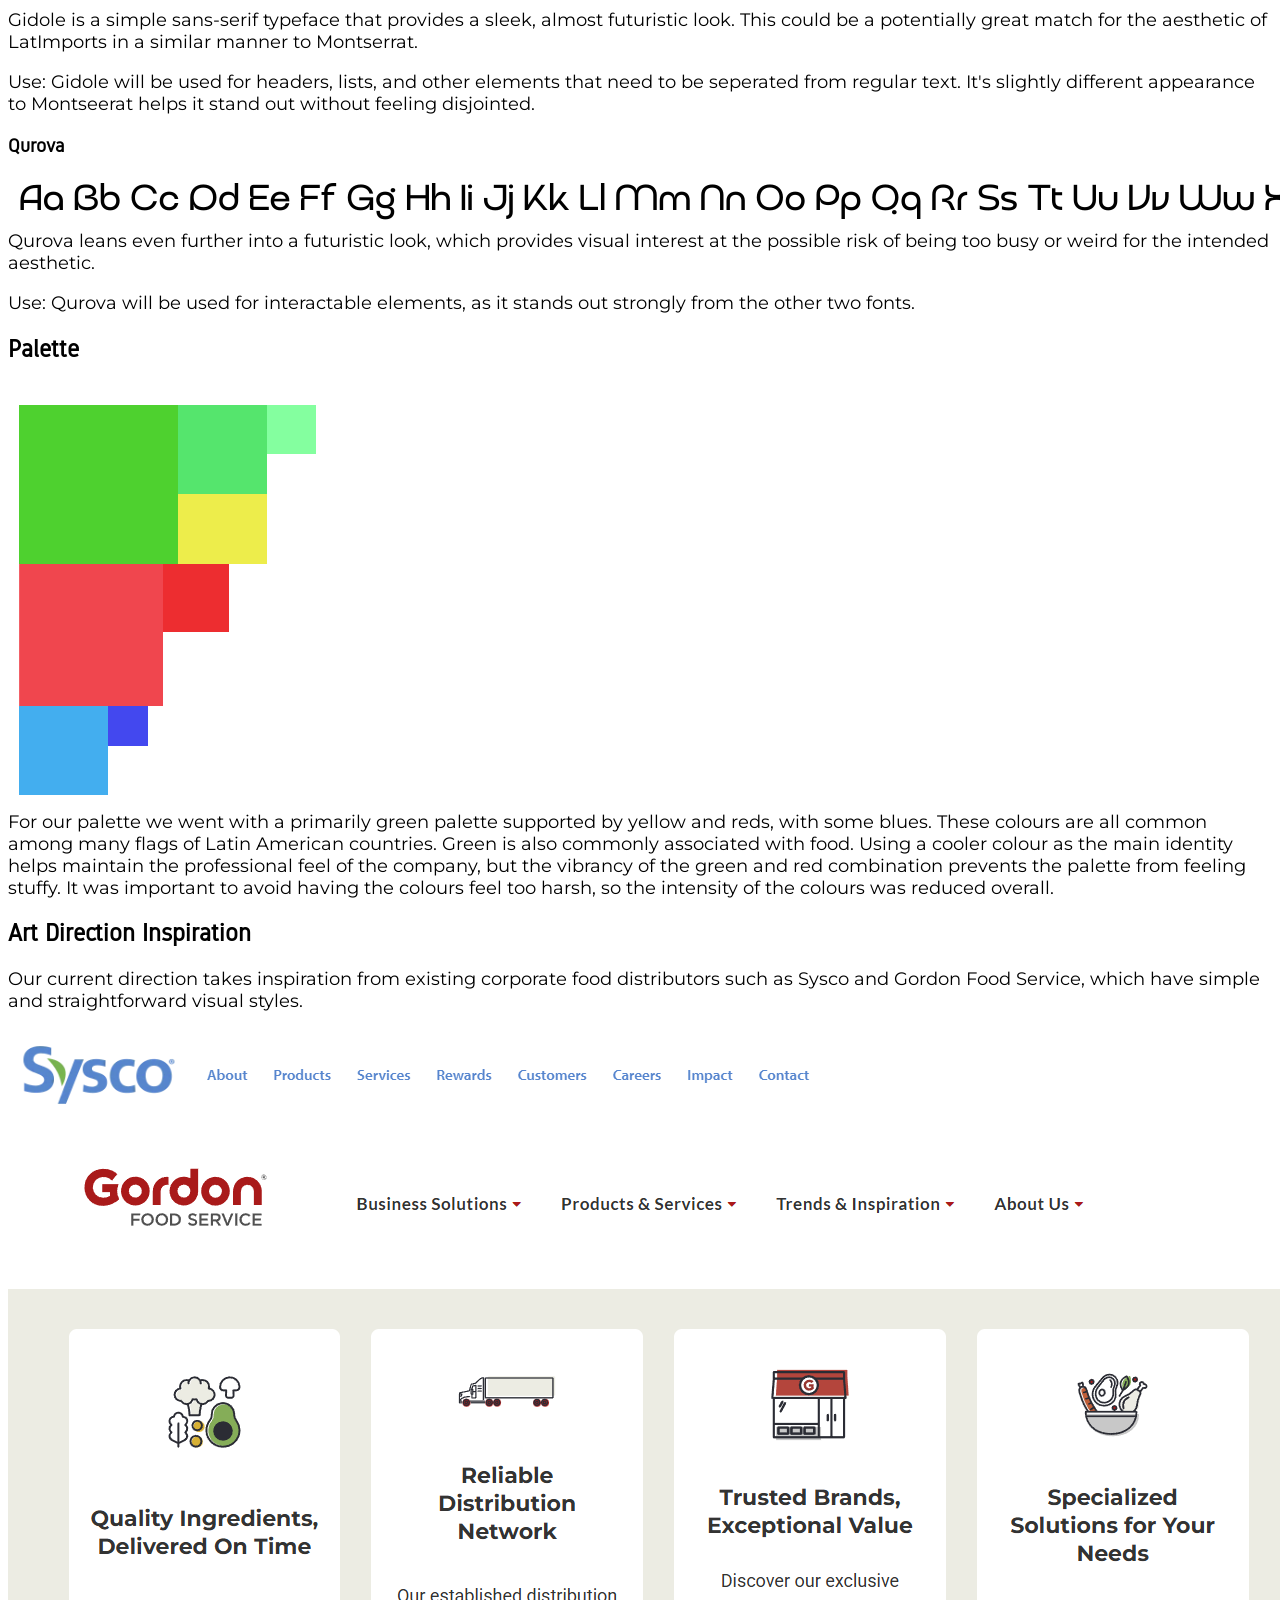
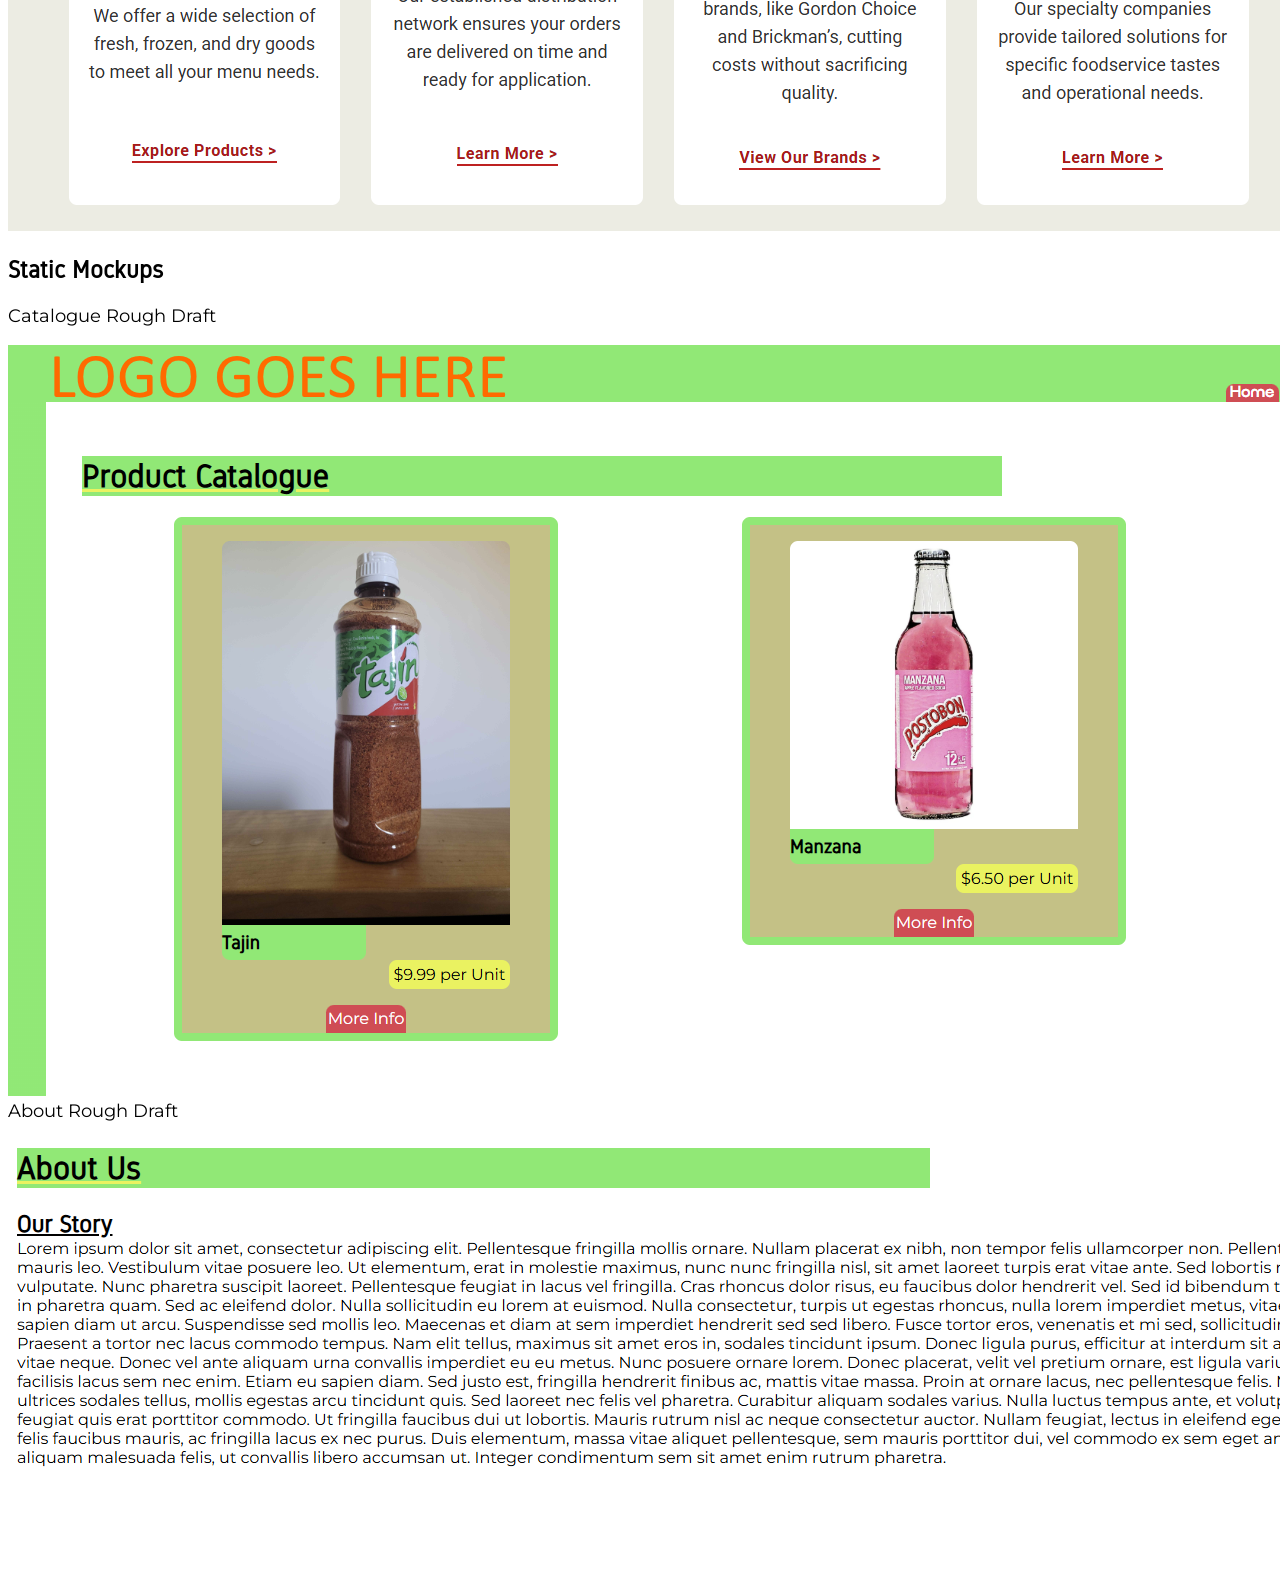
<file: P2_Github/guide.html>
<!doctype html>
<html lang="en-CA">

  <head>

    <meta charset="utf-8">
    <title>P01 - Style Guide Template</title>

    <link href="css/main.css" rel="stylesheet">

  </head>

  <body>

    <header>
      <h1>P01 - Style Guide Template</h1>

      <p>A template you can use to start building out your own style guides with.</p>


      <nav class="nav-styleguide">        
        <a href="#interactive_elements">Interactive Elements</a>
        <a href="#text_elements">Text Elements</a>
        <a href="#combined_elements">Combined Elements</a>
        <a href="product_listing.html">Product Listing Template</a>
        <a href="checkout.html">Checkout Template</a>
        <a href="citations.html">Citations</a>
        <a href="index.html">Website Homepage</a>
      </nav>



    <!-- INTERACTIVE ELEMENTS SECTION // -->
    <section id="interactive_elements">
      <h2>Interactive Elements</h2>


      <section class="element">
        <h3>In-text link</h3>

        <h4>CSS selector:</h4>
          <code>.intext-link</code>
        
        <h4>Sample code:</h4>
          <code>&lt;a href="url" class="intext-link" &gt;link text&lt;/a&gt;</code>

        <h4>Rendered element:</h4>
          <p>Here is an example text with a <a class="intext-link qurova-text" href="https://www.w3schools.com/html/html_links.asp">link</a>.</p>
        <!-- studied up on using anchors from here: https://www.w3schools.com/html/html_links.asp -->
      </section>


      <!-- Default Button styling section -->
      <section class="element">

        <h3>Navigation Link</h3>
  
        <h4>CSS selector:</h4>
          <code>.button-nav</code>
        
        <h4>Sample code:</h4>
          <code>&lt;a class="button-nav qurova-text" href="#locationID" class="button-nav"&gt;Link Text&lt;/a&gt;</code>


        <h4>Rendered element:</h4>
        <a class="button-nav qurova-text" href="#interactive_elements">Sample Navigation Link</a>

      </section>


      <!-- assembled with help from https://learn.shayhowe.com/html-css/building-forms/ -->
      <section class="element">
        <h3>Submit/Reset Buttons</h3>

        <h4>CSS selector:</h4>
          <code>input[type="submit"]</code>
          <code>input[type="reset"]</code>
        
        <h4>Sample code: </h4>
          <code>&lt;input type="submit" class="qurova-text" name="submitButtonName" value="buttonText" &gt;</code>
          <code>&lt;input type="reset" class="qurova-text" name="resetButtonName" value="buttonText" &gt;</code>
          
        <h4>Rendered element:</h4>
          <input type="submit" class="qurova-text" name="submitButtonExample" value="Sample Submit Button">
          <input type="reset" class="qurova-text" name="submitButtonExample" value="Sample Reset Button">
      </section>

      <!-- Reformatted to wrap the label around the input per: https://learn.shayhowe.com/html-css/building-forms/ -->
      <section class="element">
        <h3>Text Input Field with Label</h3>

        <h4>CSS selector:</h4>
          <code>.text-input</code>
        
        <h4>Sample code:</h4>
          <code>&lt;form class="text-input&gt;&lt;label for="inputName" class="text-input-label"&gt; label text &lt;input class="text-input-box" type="text" id="inputId" name="inputName" placeholder=" "&gt; &lt;/label&gt;&lt;/form&gt;
             </code>

        <h4>Rendered element:</h4>
          <form class="text-input"><label for="TextInputWLabel" class="text-input-label">Text Input with Label <input class="text-input-box" type="text" id="TextInputWLabel" name="textInputWLabel" placeholder=" "></label></form>
          <!-- <input type="text" id="TextInputWLabel" name="textInputWLabel"/> -->
      </section>


      <section class="element">
        <h3>Radio Button with Label</h3>

        <h4>CSS selector:</h4>
          <code>.radio-buttons</code>
        
        <h4>Sample code:</h4>
          <code>
            &lt;div class="radio-buttons"&gt; <br>
            &lt;label&gt; &lt;input type="radio" name="rad_btn" value="Option1"&gt; Option 1 &lt;/label&gt; <br>
            &lt;label&gt; &lt;input type="radio" name="rad_btn" value="Option2"&gt; Option 2 &lt;/label&gt; <br>
            &lt;div&gt;
          </code>
        
        <!-- Learned how to implement feature from: https://www.w3schools.com/tags/att_input_type_radio.asp -->
        <h4>Rendered element:</h4>
        <p>Radio Button Example</p>
         <div class="radio-buttons"> 
          <label> <input type="radio" name="rad_btn" value="Option1"> Option 1 </label>
          <label> <input type="radio" name="rad_btn" value="Option2"> Option 2 </label>
        </div>
      </section>


      <section class="element">
        <h3>Image as a Link</h3>
        
        <h4>CSS selector:</h4>
          <code>.image-link</code>
        
        <h4>Sample code:</h4>
          <code>&lt;a class="image-link" href="url" class="image-link" &gt;&lt;img src="img source" &gt;&lt;/a&gt;</code>

        <h4>Rendered element:</h4>
          <a class="image-link" href="https://developer.mozilla.org/en-US/docs/Web/HTML/Reference/Elements/img"><img src="img\nwnEye.png"></a>
      <!-- had to remind myself about which attribute let me determine image source by looking at https://developer.mozilla.org/en-US/docs/Web/HTML/Reference/Elements/img -->
        </section>

    </section>
    <!-- // INTERACTIVE ELEMENTS SECTION -->



    <!-- TEXT ELEMENTS SECTION // -->
    <section id="text_elements">
      <h2>Text Elements</h2>

      <section class="element">
        <h3>Headings</h3>

        <h4>CSS selector:</h4>
          <code>h1</code>
          <code>h2</code>
          <code>h3</code>
          <code>h4</code>
        
        <h4>Sample code:</h4>
          <code>&lt; h1 &gt;Header 1&lt; /h1 &gt;&lt; h2 &gt;Header 2&lt; /h2 &gt;&lt; h3 &gt;Header 3&lt; h3 &gt;&lt; h4 &gt;Header 4&lt; h4 &gt;</code>

        <h4>Rendered element:</h4>
          <h1>First layer of headers</h1>
            <h2>Second layer of headers</h2>
              <h3>Third layer of headers</h3>
                <h4>Fourth layer of headers</h4>
      </section>

      <section class="element">
        <h3>Paragraphs</h3>

        <h4>CSS selector:</h4>
          <code>p</code>
        
        <h4>Sample code:</h4>
          <code>&lt;p&gt;paragraph text&lt;/p&gt;</code>

        <h4>Rendered element:</h4>
          <p>sample paragraph text</p>
      </section>

      <section class="element">
        <h3>Numbered Lists</h3>
        
          <h4>CSS selector:</h4>
            <code>ol</code>
            <code>li</code>
        
        <h4>Sample code:</h4>
          <code>&lt;ol&gt; <br>
                  &lt;li&gt;Item One&lt;/li&gt; <br>
                  &lt;li&gt;Item Two&lt;/li&gt; <br>
                  &lt;li&gt;Item Three&lt;/li&gt; <br>
                &lt;/ol&gt;
          </code>

        <!-- Used Robot demo as reference -->
        <h4>Rendered element:</h4>
        <ol>
            <li>Item One</li>
            <li>Item Two</li>
            <li>Item Three</li>
        </ol>
      </section>

    </section>
    <!-- // TEXT ELEMENTS SECTION -->



    <!-- COMBINED ELEMENTS SECTION // -->
    <section id="combined_elements">
      <h2>Combined Elements</h2>

      <section class="element">
        <h3>Main Navigation</h3>

        <h4>CSS selector:</h4>
          <code>.nav-main</code>
          <code>.nav-main-item, .nav-main-item:hover, .nav-main-time:focus</code>
        
        <h4>Sample code:</h4>
          <code>
            &lt;nav class="nav-main qurova-text"&gt; <br>
              &lt;a href="#home" class="nav-main-item logo"&gt; &lt;img src="img\Logo.png" class="logo-image"&gt;&lt;/a&gt; <br>
              &lt;a href="#home" class="nav-main-item"&gt;Home&lt;/a&gt; <br>
              &lt;a href="#products" class="nav-main-item"&gt;Products&lt;/a&gt; <br>
              &lt;a href="#services" class="nav-main-item"&gt;Services&lt;/a&gt; <br>
              &lt;a href="#about" class="nav-main-item"&gt;About&lt;/a&gt; <br>
              &lt;a href="#contact" class="nav-main-item"&gt;Contact Us&lt;/a&gt; <br>
              &lt;form class="text-input search-bar"&gt;&lt;label for="search-bar" class="text-input-label"&gt;&lt;input class="text-input-box" type="text" id="search-bar" name="search-bar" placeholder="Search"&gt;&lt;/label&gt;&lt;/form&gt;<br>
            &lt;/nav&gt;
          </code>

        <h4>Rendered element:</h4>
          <nav class="nav-main nav-example qurova-text">
      <a href="#home" class="nav-main-item logo"> <img src="img\Logo.png" class="logo-image"></a>
      <a href="#home" class="nav-main-item button-nav">Home</a>
      <a href="#products" class="nav-main-item button-nav">Products</a>
      <a href="#services" class="nav-main-item button-nav">Services</a>
      <a href="#about" class="nav-main-item button-nav">About</a>
      <a href="#contact" class="nav-main-item button-nav">Contact Us</a>
       <form class="text-input search-bar"><label for="search-bar" class="text-input-label"><input class="text-input-box" type="text" id="search-bar" name="search-bar" placeholder="Search"></label></form>
    </nav>
              <!--Referenced the Robot demo-->
      </section>
<section class="element">
  <h3>Footer</h3>
  <h4>CSS selector:</h4>
  <code>footer</code>
  <code>.footer</code>

  <h4>Sample code: </h4>
  <code>
     &lt;a href="guide.html" class="footer-item"&gt;Citations &lt;/a>
       &lt;a href="guide.html" class="footer-item">Style Guide &lt;/a>
      </code>
  <h4>Rendered element:</h4>
  <footer class="footer-example">
    <a href="https://github.com/CianHo/IAT339-P01-P02" class="footer-item">Github</a>
      <a href="guide.html" class="footer-item">Citations</a>
      <a href="guide.html" class="footer-item">Style Guide</a>
    </footer>
</section>
      <section class="element">
        <h3>Product/Service Listing</h3>

        <h4>CSS selector:</h4>
          <code>.product-card</code>
        
        <h4>Sample code:</h4>
          <code>
            &lt;a href="#more-info"&gt;
            &lt;div class="product-card"&gt; <br>
              &lt;figure&gt; <br>
                &lt;img class="product-image" src="img/tajin.jpg" alt="A bottle of Tajin brand seasoning"&gt; <br>
                &lt;div class="product-card-text"&gt; <br>
                &lt;h4 class="product-card-name"&gt;Tajin&lt;/h4&gt; <br>
                &lt;figcaption class="product-card-caption"&gt;$9.99 per Unit&lt;/figcaption&gt; <br>
                &lt;/div&gt; <br>
              &lt;/figure&gt; <br>
              &lt;p&gt;Classic seasoning blend, ideal for adding a savoury-tangy flavour to your dishes&lt;/p&gt; <br>
              &lt;a class="nav-main-item product-card-link" href="#more-info" target="_self"&gt;More Info&lt;/a&gt; <br>
            &lt;/div&gt;
            &lt;/a&gt;
          </code>

        <h4>Rendered element:</h4>
        <a href="#more-info">
          <div class="product-card">
            <figure>
              <img class="product-image" src="img/tajin.jpg" alt="A bottle of Tajin brand seasoning">
              <div class="product-card-text">
              <h4 class="product-card-name">Tajin</h4>
              <figcaption class="product-card-caption">$9.99 per Unit</figcaption>
              </div>
            </figure>
            <p>Classic seasoning blend, ideal for adding a savoury-tangy flavour to your dishes</p>
            <a class="nav-main-item product-card-link" href="#more-info" target="_self">More Info</a>
            <!--Learned more about target attributes here: https://www.w3schools.com/tags/att_a_target.asp-->
          </div>
          </a>
      </section>

      <section class="element">
        <h3>Payment Form</h3>

        <h4>CSS selector:</h4>
          <code>#payment-form</code>
        
        <h4>Sample code:</h4>
          <code>
            &lt;h3&gt;Payment&lt;/h3&gt; <br>
            &lt;form id="payment-form"&gt; <br>
              &lt;h4&gt;Payment Method&lt;/h4&gt; <br>
              &lt;fieldset id="payment-selector"&gt; <br>
                &lt;div&gt; <br>
                  &lt;input type="radio" id="mastercard" name="rad_btn" value="MCard"&gt; <br>
                  &lt;label for="mastercard"&gt;Mastercard&lt;/label&gt; <br>
                &lt;/div&gt; <br>
                &lt;div&gt; <br>
                  &lt;input type="radio" id="visa" name="rad_btn" value="Visa"&gt; <br>
                  &lt;label for="visa"&gt;Visa&lt;/label&gt; <br>
                &lt;/div&gt; <br>
                &lt;div&gt; <br>
                  &lt;input type="radio" id="amex" name="rad_btn" value="AmEx"&gt; <br>
                  &lt;label for="amex"&gt;American Express&lt;/label&gt; <br>
                &lt;/div&gt; <br>
              &lt;/fieldset&gt; <br>
              &lt;fieldset id="card-info"&gt; <br>
                &lt;input type="text" placeholder="Card Number"&gt; <br>
                &lt;div class="card-info-security"&gt; <br>
                  &lt;input type="text" placeholder="Expiration Date (MM/YY)"&gt; <br>
                  &lt;input type="text" placeholder="Security Code"&gt; <br>
                &lt;div&gt; <br>
                &lt;input type="text" placeholder="Name On Card"&gt; <br>
              &lt;/fieldset&gt; <br>
              &lt;h4&gt;Billing address&lt;/h4&gt; <br>
              &lt;fieldset id="billing"&gt; <br>
                &lt;div class="billing-name"&gt; <br>
                  &lt;input type="text" placeholder="First Name"&gt; <br>
                  &lt;input type="text" placeholder="Last Name"&gt; <br>
                &lt;/div&gt; <br>
                &lt;input type="text" placeholder="Company"&gt; <br>
                &lt;input type="text" placeholder="Address"&gt; <br>
                &lt;div class="billing-location"&gt; <br>
                  &lt;input type="text" placeholder="City"&gt; <br>
                  &lt;input type="text" placeholder="Province"&gt; <br>
                  &lt;input type="text" placeholder="Postal Code"&gt; <br>
                &lt;/div&gt; <br>
                &lt;input type="text" placeholder="Phone"&gt; <br>
                &lt;input type="text" placeholder="Email"&gt; <br>
              &lt;/fieldset&gt; <br>
              &lt;input type="submit" name="payment" value="Pay Now"&gt; <br>
            &lt;/form&gt;
          </code>

        <h4>Rendered element:</h4>
          <h3>Payment</h3>
          <form id="payment-form">
            <h4>Payment Method</h4>
            <fieldset id="payment-selector">
              <div>
                <input type="radio" id="mastercard" name="rad_btn" value="MCard">
                <label for="mastercard">Mastercard</label>
              </div>
              <div>
                <input type="radio" id="visa" name="rad_btn" value="Visa">
                <label for="visa">Visa</label>
              </div>
              <div>
                <input type="radio" id="amex" name="rad_btn" value="AmEx">
                <label for="amex">American Express</label>
              </div>
            </fieldset>
            <fieldset id="card-info">
              <input type="text" placeholder="Card Number">
              <div class="card-info-security">
                <input type="text" placeholder="Expiration Date (MM/YY)">
                <input type="text" placeholder="Security Code">
              </div>
              <input type="text" placeholder="Name On Card">
            </fieldset>
            <h4>Billing address</h4>
            <fieldset id="billing">
              <div class="billing-name">
                <input type="text" placeholder="First Name">
                <input type="text" placeholder="Last Name">
              </div>
              <input type="text" placeholder="Company">
              <input type="text" placeholder="Address">
              <div class="billing-location">
                <input type="text" placeholder="City">
                <input type="text" placeholder="Province">
                <input type="text" placeholder="Postal Code">
              </div>
              <input type="text" placeholder="Phone">
              <input type="text" placeholder="Email">
            </fieldset>
            <input type="submit" name="payment" value="Pay Now">
          </form>
      </section>

      <section class="element">
        <h3>Checkout Cart</h3>

        <h4>CSS selector:</h4>
          <code>.cart-and-total-container</code>
        
        <h4>Sample code:</h4>
          <code>
            &lt;h3&gt;Checkout&lt;/h3&gt; <br>
             &lt;div class="cart-and-total-container"&gt; <br>
            &lt;div id="product-list"&gt; <br>
              &lt;div id="cart-info"&gt; <br>
                &lt;p class="cart-label left-box"&gt;Product&lt;/p&gt; <br>
                &lt;p class="cart-label middle-box"&gt;Units&lt;/p&gt; <br>
                &lt;p class="cart-label right-box"&gt;Price&lt;/p&gt; <br>
              &lt;/div&gt; <br>
              &lt;div class="product-listing"&gt; <br>
                &lt;div class="product-name"&gt; <br>
                  &lt;img class="product-name-img" src="img/tajin.jpg" alt="A bottle of Tajin brand seasoning"&gt; <br>
                  &lt;p class="product-name-label"&gt;Tajin&lt;/p&gt; <br>
                &lt;/div&gt; <br>
                &lt;p class="product-unit"&gt;50&lt;/p&gt; <br>
                &lt;p class="product-price"&gt;499.50&lt;/p&gt; <br>
              &lt;/div&gt; <br>
              &lt;div class="product-listing"&gt; <br>
                &lt;div class="product-name"&gt; <br>
                  &lt;img class="product-name-img" src="img/Manzana.jpg" alt="A bottle filled with a pink liquid"&gt; <br>
                  &lt;p class="product-name-label"&gt;Postobon Manzana&lt;/p&gt; <br>
                &lt;/div&gt; <br>
                &lt;p class="product-unit"&gt;70&lt;/p&gt; <br>
                &lt;p class="product-price"&gt;489.30&lt;/p&gt; <br>
              &lt;/div&gt; <br>
            &lt;/div&gt; <br>
            &lt;div id="checkout-total"&gt; <br>
              &lt;div class="charge-name"&gt; <br>
                &lt;p&gt;Subtotal&lt;/p&gt; <br>
                &lt;p&gt;Taxes&lt;/p&gt; <br>
                &lt;p&gt;Total&lt;/p&gt; <br>
              &lt;/div&gt; <br>
              &lt;div class="charge-amount"&gt; <br>
                &lt;p&gt;$988.80&lt;/p&gt; <br>
                &lt;p&gt;$118.66&lt;/p&gt; <br>
                &lt;p&gt;$1107.46&lt;/p&gt; <br>
              &lt;/div&gt;<br>
            &lt;/div&gt;<br>
            &lt;/div&gt;<br>
          </code>

        <h4>Rendered element:</h4>
          <h3>Checkout</h3>
          <div class="cart-and-total-container">
            <div id="product-list">
              <div id="cart-info">
                <p class="cart-label left-box">Product</p>
                <p class="cart-label middle-box">Units</p>
                <p class="cart-label right-box">Price</p>
              </div>
              <div class="product-listing">
                <div class="product-name">
                  <img class="product-name-img" src="img/tajin.jpg" alt="A bottle of Tajin brand seasoning">
                  <p class="product-name-label">Tajin</p>
                </div>
                <p class="product-unit">50</p>
                <p class="product-price">499.50</p>
              </div>
              <div class="product-listing">
                <div class="product-name">
                  <img class="product-name-img" src="img/Manzana.jpg" alt="A bottle filled with a pink liquid">
                  <p class="product-name-label">Postobon Manzana</p>
                </div>
                <p class="product-unit">70</p>
                <p class="product-price">489.30</p>
              </div>
            </div>
            <div id="checkout-total">
              <div class="charge-name">
                <p>Subtotal</p>
                <p>Taxes</p>
                <p>Total</p>
              </div>
              <div class="charge-amount">
                <p>$988.80</p>  
                <p>$118.66</p>
                <p>$1107.46</p>
              </div>
              <!--Learned that an element can have more than one class here: https://www.w3schools.com/html/html_classes.asp-->
            </div>
          </div>
      </section>

    </section>
    <!-- // COMBINED ELEMENTS SECTION -->

    <h2>Brand Identity</h2>
      <p>LatImports is a commercial food import company that brings food products from across Latin America into Canada for use in restaurants and grocery stores.</p>
      <p>LatImports presents a fast, modern, and professional food import service that provides efficient service.  The aesthetic of LatImports would be more corporate and modern rather than rustic.</p>
     <p>LatImports could appeal to newer restaurants or chain establishments that would appreciate a somewhat impersonal supplier with quick service and no frills.</p>
    <h2>Possible Fonts</h2>
      <h3>Montserrat</h3>
      <img src="img\montserrat sample.png">
      <p>Montserrat provides a clean, modern  sans-serif typeface that stems from urban signage in Buenos Aires.  This ties into our both the intended attitude of LatImports (efficient and business-minded) as well as the region from which the products are sourced.</p>
      <p>Use: Montserrat will make up the bulk of text.  It will be used for descriptions and other blocks of text that need to be eminently readable.</p>
      <h3>Gidole</h3>
      <img src="img\gidole sample.png">
      <p>Gidole is a simple sans-serif typeface that provides a sleek, almost futuristic look.  This could be a potentially great match for the aesthetic of LatImports in a similar manner to Montserrat.</p>
      <p>Use: Gidole will be used for headers, lists, and other elements that need to be seperated from regular text.  It's slightly different appearance to Montseerat helps it stand out without feeling disjointed.</p>
      <h3>Qurova</h3>
      <img src="img\qurova sample.png">
      <p>Qurova leans even further into a futuristic look, which provides visual interest at the possible risk of being too busy or weird for the intended aesthetic.</p>
      <p>Use: Qurova will be used for interactable elements, as it stands out strongly from the other two fonts.</p>
      <h2>Palette</h2>
      <img src="img\prototype palette.png">
      <p>For our palette we went with a primarily green palette supported by yellow and reds, with some blues.  These colours are all common among many flags of Latin American countries.  Green is also commonly associated with food.  Using a cooler colour as the main identity helps maintain the professional feel of the company, but the vibrancy of the green and red combination prevents the palette from feeling stuffy.  It was important to avoid having the colours feel too harsh, so the intensity of the colours was reduced overall. </p>
      <h2>Art Direction Inspiration</h2>
      <p>Our current direction takes inspiration from existing corporate food distributors such as Sysco and Gordon Food Service, which have simple and straightforward visual styles.</p>
      <img src="img\sysco header.png">
      <img src="img\gordon header.png">
      <img src="img\gordon example.png">


      <h2>Static Mockups</h2>
      <p>Catalogue Rough Draft</p>
      <img src="img\catalogue mockup 1.png">
      <p>About Rough Draft</p>
      <img src="img\about mockup.png"> 

  </body>
</html>
</file>
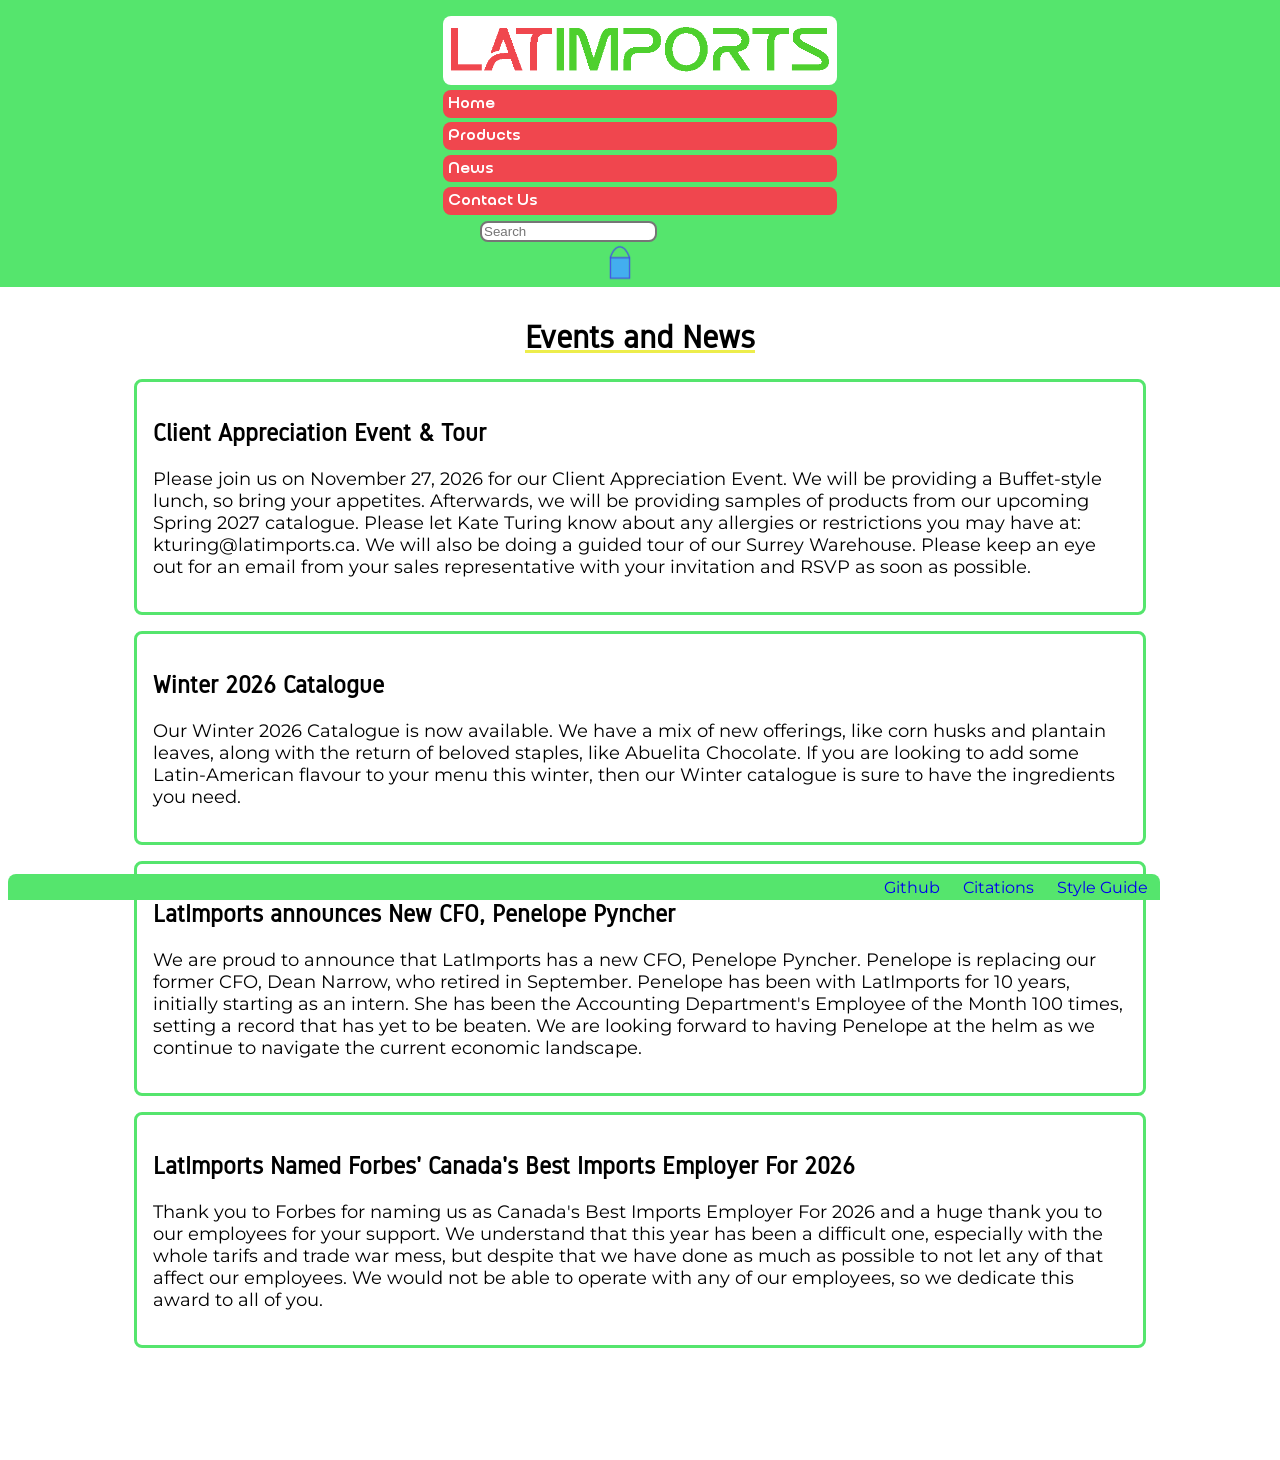
<file: P2_Github/news.html>
<!doctype html>
<html lang="en-CA">
  <head>
    <meta charset="utf-8" />
    <title>Company News</title>

    <link href="css/main.css" rel="stylesheet" />
  </head>

  <body>
    <nav class="nav-main qurova-text">
      <a href="index.html" class="nav-main-item logo">
        <img src="img\Logo.png" class="logo-image" />
      </a>
      <a href="index.html" class="nav-main-item button-nav">Home</a>
      <a href="product_listing.html" class="nav-main-item button-nav"
        >Products</a
      >
      <a href="news.html" class="nav-main-item button-nav">News</a>
      <a href="contact.html" class="nav-main-item button-nav">Contact Us</a>
      <form class="text-input search-bar">
        <label for="search-bar" class="text-input-label">
          <input
            class="text-input-box"
            type="text"
            id="search-bar"
            name="search-bar"
            placeholder="Search"
          />
        </label>
      </form>
      <a href="checkout.html">
        <img src="img\cart.png" class="cart-image" />
      </a>
    </nav>
    <div class="spacer-top"></div>
    <div id="news">
      <h1>Events and News</h1>
      <div id="news-list">
        <div class="news-item">
          <h2>Client Appreciation Event & Tour</h2>
          <p>
            Please join us on November 27, 2026 for our Client Appreciation Event. 
            We will be providing a Buffet-style lunch, so bring your appetites. 
            Afterwards, we will be providing samples of products from our upcoming 
            Spring 2027 catalogue. Please let Kate Turing know about any allergies 
            or restrictions you may have at: kturing@latimports.ca. We will also be 
            doing a guided tour of our Surrey Warehouse. Please keep an eye out for 
            an email from your sales representative with your invitation and RSVP 
            as soon as possible.
          </p>
        </div>
        <div class="news-item">
          <h2>Winter 2026 Catalogue</h2>
          <p>
            Our Winter 2026 Catalogue is now available. We have a mix of new 
            offerings, like corn husks and plantain leaves, along with the 
            return of beloved staples, like Abuelita Chocolate. If you are 
            looking to add some Latin-American flavour to your menu this 
            winter, then our Winter catalogue is sure to have the ingredients 
            you need.
          </p>
        </div>
        <div class="news-item">
          <h2>LatImports announces New CFO, Penelope Pyncher</h2>
          <p>
            We are proud to announce that LatImports has a new CFO, Penelope 
            Pyncher. Penelope is replacing our former CFO, Dean Narrow, who 
            retired in September. Penelope has been with LatImports for 10 
            years, initially starting as an intern. She has been the Accounting 
            Department's Employee of the Month 100 times, setting a record that 
            has yet to be beaten. We are looking forward to having Penelope at 
            the helm as we continue to navigate the current economic landscape.
          </p>
        </div>
        <div class="news-item">
          <h2>
            LatImports Named Forbes' Canada's Best Imports Employer For 2026
          </h2>
          <p>
            Thank you to Forbes for naming us as Canada's Best Imports Employer 
            For 2026 and a huge thank you to our employees for your support. We
            understand that this year has been a difficult one, especially with 
            the whole tarifs and trade war mess, but despite that we have done 
            as much as possible to not let any of that affect our employees. 
            We would not be able to operate with any of our employees, so we 
            dedicate this award to all of you.
          </p>
        </div>
      </div>
    </div>
  </body>
  <footer>
    <a href="https://github.com/CianHo/IAT339-P01-P02" class="footer-item">Github</a>
    <a href="citations.html" class="footer-item">Citations</a>
    <a href="guide.html" class="footer-item">Style Guide</a>
  </footer>
</html>
</file>
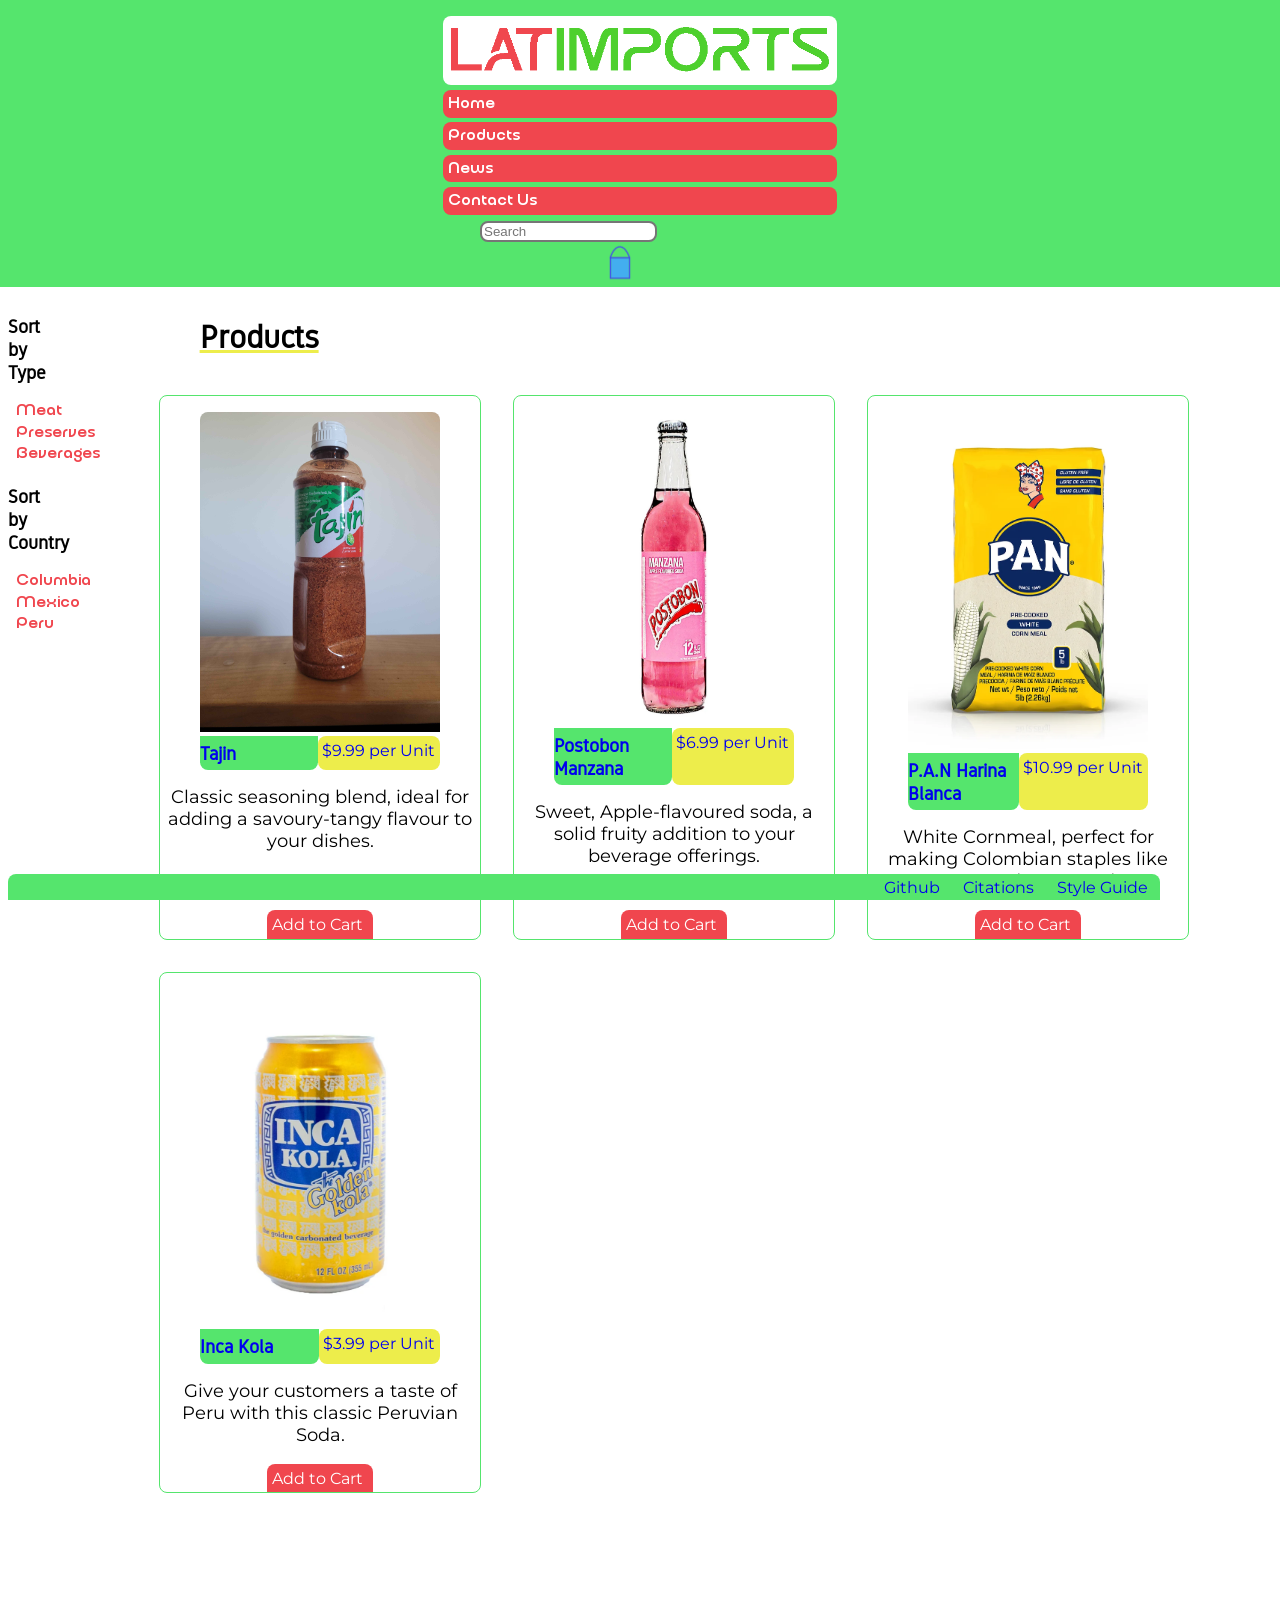
<file: P2_Github/product_listing.html>
<!doctype html>
<html lang="en-CA">
  <head>
    <meta charset="utf-8" />
    <title>Products</title>

    <link href="css/main.css" rel="stylesheet" />
  </head>
  <body class="page-products">
    <!-- navigation bar.   add logo? -->
    <nav class="nav-main qurova-text">
      <a href="index.html" class="nav-main-item logo">
          <img src="img\Logo.png" class="logo-image"/>
      </a>
      <a href="index.html" class="nav-main-item button-nav">Home</a>
      <a href="product_listing.html" class="nav-main-item button-nav">Products</a>
      <a href="news.html" class="nav-main-item button-nav">News</a>
      <a href="contact.html" class="nav-main-item button-nav">Contact Us</a>
      <form class="text-input search-bar">
        <label for="search-bar" class="text-input-label">
          <input
              class="text-input-box"
              type="text"
              id="search-bar"
              name="search-bar"
              placeholder="Search"
          />
        </label>
      </form>
      <a href="checkout.html">
        <img src="img\cart.png" class="cart-image"/>
      </a>
    </nav>
    <div class="spacer-top"></div>
    
    <div class="page-container">
      <div class="sidebar-container">
        <h3>Sort by Type</h2>
        <a href="" class="sidebar-content qurova-text">Meat</a>
        <a href="" class="sidebar-content qurova-text">Preserves</a>
        <a href="" class="sidebar-content qurova-text">Beverages</a>
        <h3>Sort by Country</h2>
        <a href="" class="sidebar-content qurova-text">Columbia</a>
        <a href="" class="sidebar-content qurova-text">Mexico</a>
        <a href="" class="sidebar-content qurova-text">Peru</a>
      </div>
      <div>
        <h1 id="product-header">Products</h1>
      <div class="card-container">
        <a href="product_page_tajin.html">
          <div class="product-card"> 
              <!-- First card -->
            <figure>
              <img
                class="product-image"
                src="img/tajin.jpg"
                alt="A bottle of Tajin brand seasoning"
              />
              <div class="product-card-text">
                <h4 class="product-card-name">Tajin</h4>
                <figcaption class="product-card-caption">$9.99 per Unit</figcaption>
                </div>
            </figure>
            <p>
              Classic seasoning blend, ideal for adding a savoury-tangy flavour to
              your dishes.
            </p>
            <a
              class="nav-main-item product-card-link"
              href="checkout.html"
              target="_self"
              >Add to Cart</a>
            <!--Learned more about target attributes here: https://www.w3schools.com/tags/att_a_target.asp-->
          </div>
        </a>
        <a href="product_page_postobon.html">
          <div class="product-card"> 
              <!-- Second card -->
            <figure>
              <img
                class="product-image"
                src="img/Manzana.jpg"
                alt="A bottle of Postobon Manzana soda"
              />
              <div class="product-card-text">
                <h4 class="product-card-name">Postobon Manzana</h4>
                <figcaption class="product-card-caption">$6.99 per Unit</figcaption>
                </div>
            </figure>
            <p>
              Sweet, Apple-flavoured soda, a solid fruity addition to your beverage
              offerings.
            </p>
            <a
              class="nav-main-item product-card-link"
              href="checkout.html"
              target="_self"
              >Add to Cart</a>
            <!--Learned more about target attributes here: https://www.w3schools.com/tags/att_a_target.asp-->
          </div>
        </a>

        <a href="product_listing.html">
            <div class="product-card"> 
                <!-- Third card -->
              <figure>
                <img
                  class="product-image"
                  src="img/harina.png"
                  alt="A bag of P.A.N brand White Cornmeal"
                />
                <div class="product-card-text">
                  <h4 class="product-card-name">P.A.N Harina Blanca</h4>
                  <figcaption class="product-card-caption">$10.99 per Unit</figcaption>
                  </div>
              </figure>
              <p>
                White Cornmeal, perfect for making Colombian staples like Arepas and Empanadas.
              </p>
              <a
                class="nav-main-item product-card-link"
                href="checkout.html"
                target="_self"
                >Add to Cart</a>
              <!--Learned more about target attributes here: https://www.w3schools.com/tags/att_a_target.asp-->
            </div>
          </a>
          <a href="product_listing.html">
            <div class="product-card"> 
                <!-- Fourth card -->
              <figure>
                <img
                  class="product-image"
                  src="img/IncaKola.png"
                  alt="A can of Inca Kola soda"
                />
                <div class="product-card-text">
                  <h4 class="product-card-name">Inca Kola</h4>
                  <figcaption class="product-card-caption">$3.99 per Unit</figcaption>
                  </div>
              </figure>
              <p>
                Give your customers a taste of Peru with this classic Peruvian Soda.
              </p>
              <a
                class="nav-main-item product-card-link"
                href="checkout.html"
                target="_self"
                >Add to Cart</a>
              <!--Learned more about target attributes here: https://www.w3schools.com/tags/att_a_target.asp-->
            </div>
          </a>
      </div>
      </div>
    </div>

    <footer>
      <a href="https://github.com/CianHo/IAT339-P01-P02" class="footer-item">Github</a>
      <a href="citations.html" class="footer-item">Citations</a>
      <a href="guide.html" class="footer-item">Style Guide</a>
    </footer>
  </body>
  
</html>
</file>
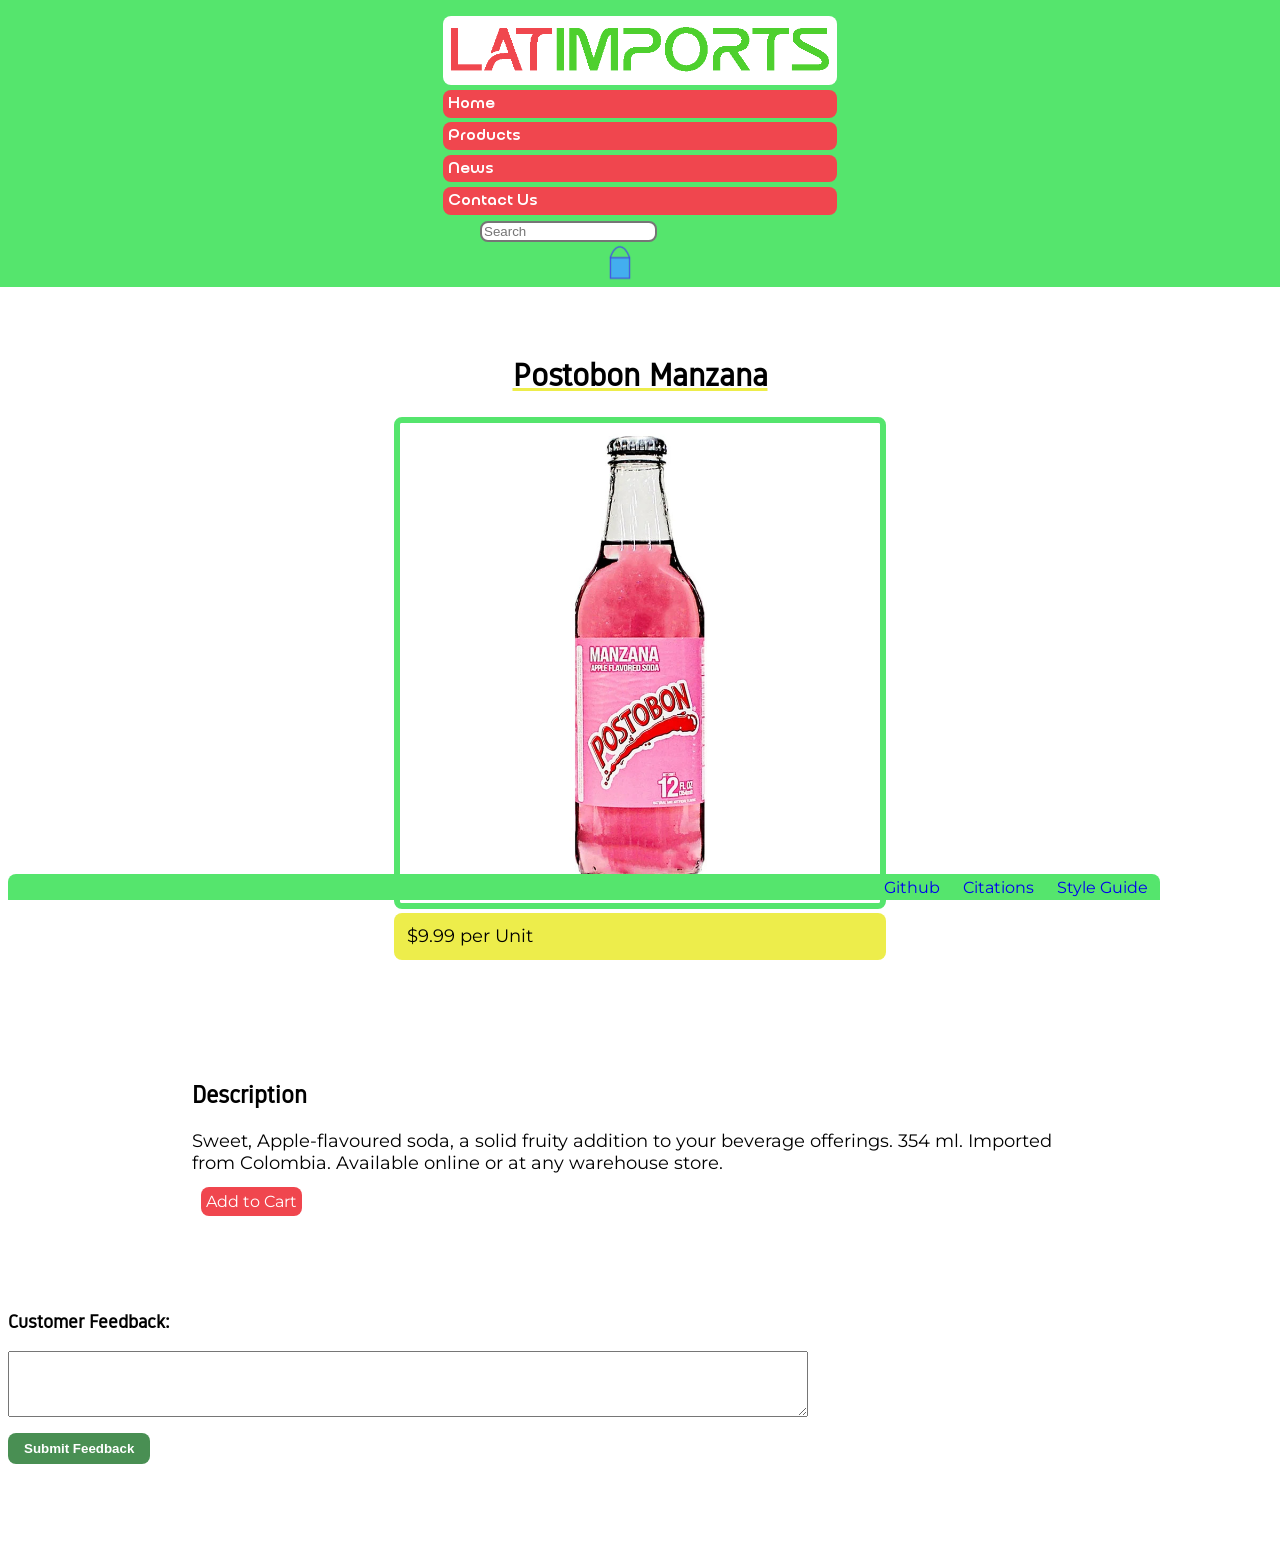
<file: P2_Github/product_page_postobon.html>
<!doctype html>
<html lang="en-CA">
  <head>
    <meta charset="utf-8" />
    <title>Postobon Manzana</title>

    <link href="css/main.css" rel="stylesheet" />
  </head>

  <body>
    <nav class="nav-main qurova-text">
      <a href="index.html" class="nav-main-item logo">
        <img src="img\Logo.png" class="logo-image" />
      </a>
      <a href="index.html" class="nav-main-item button-nav">Home</a>
      <a href="product_listing.html" class="nav-main-item button-nav"
        >Products</a
      >
      <a href="news.html" class="nav-main-item button-nav">News</a>
      <a href="contact.html" class="nav-main-item button-nav">Contact Us</a>
      <form class="text-input search-bar">
        <label for="search-bar" class="text-input-label">
          <input
            class="text-input-box"
            type="text"
            id="search-bar"
            name="search-bar"
            placeholder="Search"
          />
        </label>
      </form>
      <a href="checkout.html">
        <img src="img\cart.png" class="cart-image" />
      </a>
    </nav>
    <div class="spacer-top"></div>

    <div class="page-container page-product">
      <h1 class="product-page-title">Postobon Manzana</h1>
      <div class="product-page-inner">
        <div>
          <img src="img\Manzana.jpg" class="product-page-image" />
          <figcaption class="product-page-caption">$9.99 per Unit</figcaption>
        </div>
        <div>
          <h2>Description</h2>
          <p>
            Sweet, Apple-flavoured soda, a solid fruity addition to your
            beverage offerings. 354 ml. Imported from Colombia. Available online or at any warehouse store.
          </p>
          <a
            class="nav-main-item product-page-buy"
            href="checkout.html"
            target="_self"
            >Add to Cart</a
          >
        </div>
      </div>
      <div class="product-page-feedback">
        <h3>Customer Feedback:</h3>
        <textarea rows="4" cols="50"></textarea>
        <input type="submit" name="review" value="Submit Feedback" />
      </div>
    </div>

    <footer>
      <a href="https://github.com/CianHo/IAT339-P01-P02" class="footer-item">Github</a>
      <a href="citations.html" class="footer-item">Citations</a>
      <a href="guide.html" class="footer-item">Style Guide</a>
    </footer>
  </body>
</html>
</file>
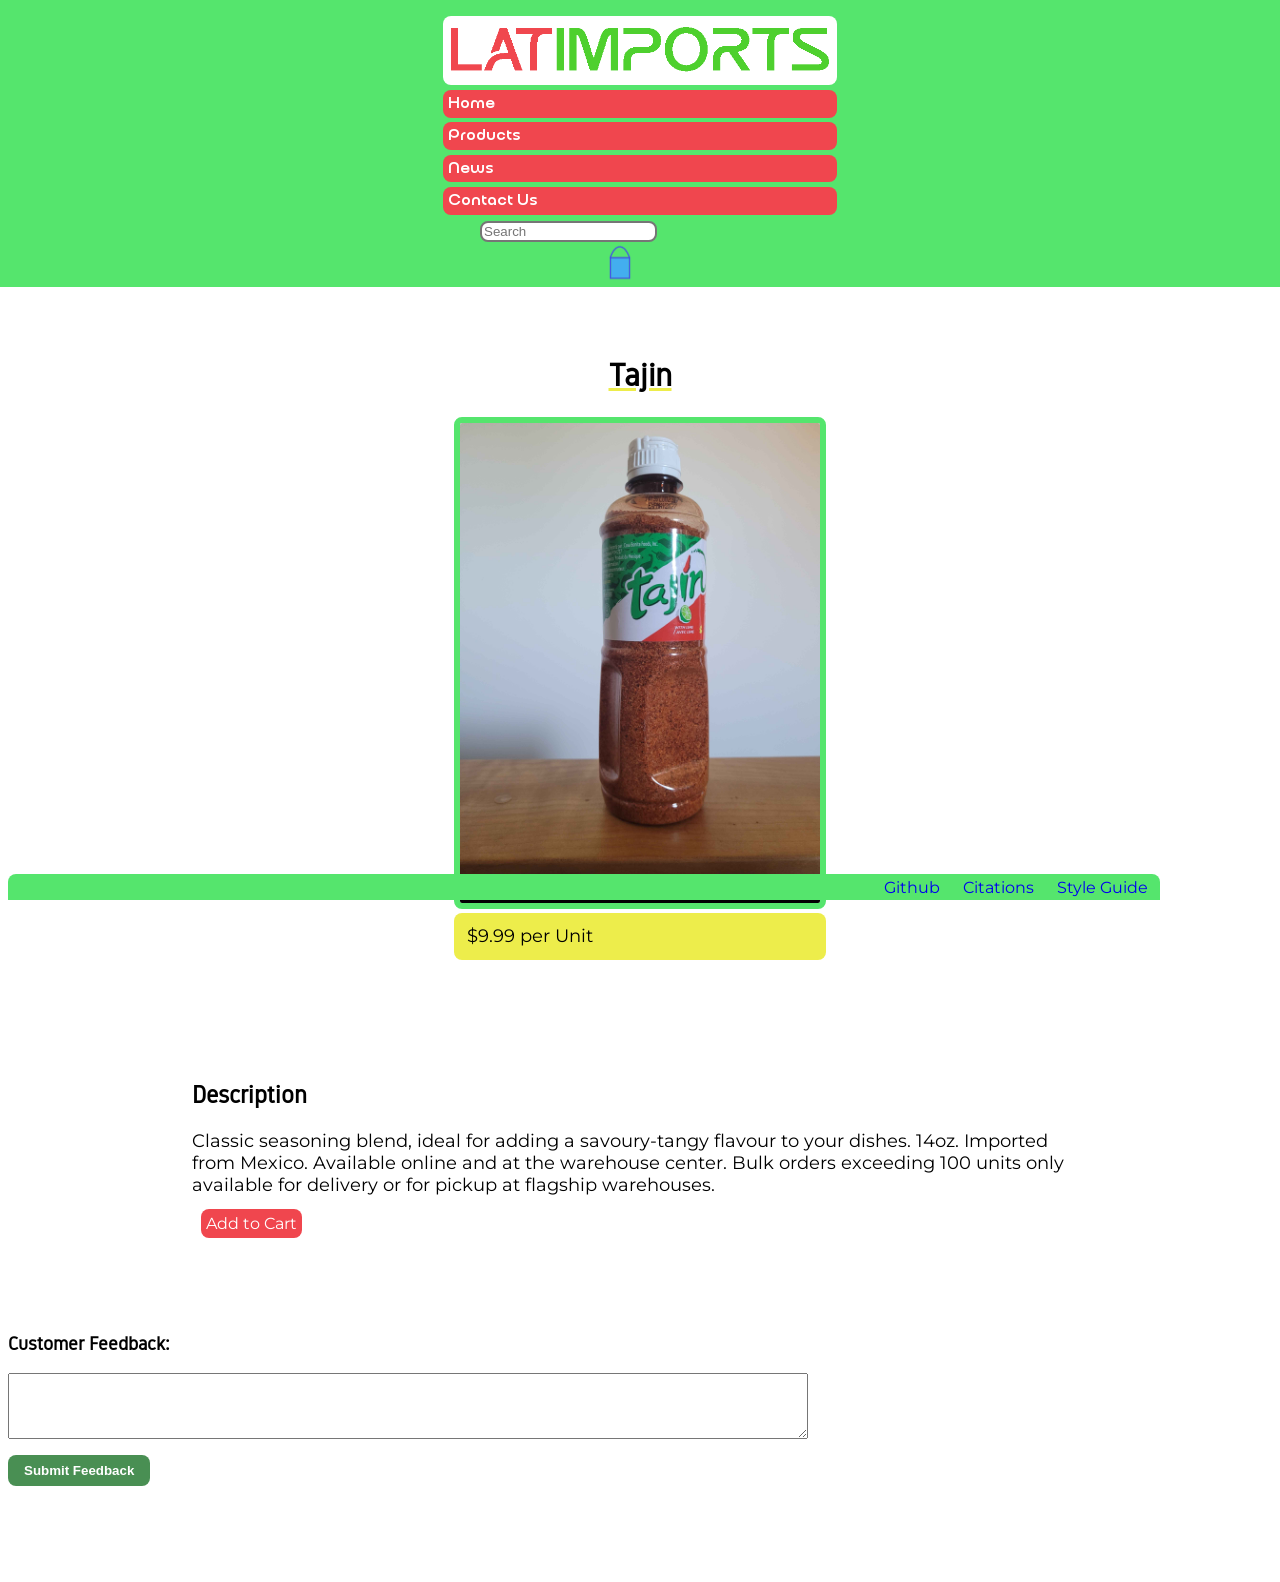
<file: P2_Github/product_page_tajin.html>
<!doctype html>
<html lang="en-CA">
  <head>
    <meta charset="utf-8" />
    <title>Tajin</title>

    <link href="css/main.css" rel="stylesheet" />
  </head>

  <body>
    <nav class="nav-main qurova-text">
      <a href="index.html" class="nav-main-item logo">
        <img src="img\Logo.png" class="logo-image" />
      </a>
      <a href="index.html" class="nav-main-item button-nav">Home</a>
      <a href="product_listing.html" class="nav-main-item button-nav"
        >Products</a
      >
      <a href="news.html" class="nav-main-item button-nav">News</a>
      <a href="contact.html" class="nav-main-item button-nav">Contact Us</a>
      <form class="text-input search-bar">
        <label for="search-bar" class="text-input-label">
          <input
            class="text-input-box"
            type="text"
            id="search-bar"
            name="search-bar"
            placeholder="Search"
          />
        </label>
      </form>
      <a href="checkout.html">
        <img src="img\cart.png" class="cart-image" />
      </a>
    </nav>
    <div class="spacer-top"></div>

    <div class="page-container page-product">
      <h1 class="product-page-title">Tajin</h1>
      <div class="product-page-inner">
        <div>
          <img src="img\tajin.jpg" class="product-page-image" />
          <figcaption class="product-page-caption">$9.99 per Unit</figcaption>
        </div>
        <div>
          <h2>Description</h2>
          <p>
            Classic seasoning blend, ideal for adding a savoury-tangy flavour to your dishes. 
            14oz. Imported from Mexico. Available online and at the warehouse center. Bulk orders
            exceeding 100 units only available for delivery or for pickup at flagship warehouses.
          </p>
          <a
            class="nav-main-item product-page-buy"
            href="checkout.html"
            target="_self"
            >Add to Cart</a
          >
        </div>
      </div>
      <div class="product-page-feedback">
        <h3>Customer Feedback:</h3>
        <textarea rows="4" cols="50"></textarea>
        <input type="submit" name="review" value="Submit Feedback" />
      </div>
    </div>

    <footer>
      <a href="https://github.com/CianHo/IAT339-P01-P02" class="footer-item">Github</a>
      <a href="citations.html" class="footer-item">Citations</a>
      <a href="guide.html" class="footer-item">Style Guide</a>
    </footer>
  </body>
</html>
</file>
<file: P2_Github/css/main.css>
/*
  STYLE GUIDE STYLING 
  Default styling for the style guide 
*/

/* non-existent class for storing rgb values used later */
.color-reference {
  color: rgb(85, 229, 109);
  color: rgb(237, 237, 75);
  color: rgb(240, 70, 78);
  color: rgb(67, 72, 239);
}

@font-face {
  font-family: montserrat;
  src: url("../font/Montserrat-VariableFont_wght.ttf");
  font-weight: normal;
  font-style: normal;
}
@font-face {
  font-family: qurova;
  src: url("../font/QurovaDEMO-Medium.ttf");
  font-weight: normal;
  font-style: normal;
}
@font-face {
  font-family: gidole;
  src: url("../font/Gidole-Regular.ttf");
  font-weight: thin;
  font-style: normal;
}

body {
  /* from lecture */
  font-family: "montserrat", "Times New Roman", Times, sans-serif;
  padding-bottom: 0;
  margin-bottom: 6em;
  /* background-color: red; */
  /* height: 100vh; */
  /* min-height: 100vh; */
  /* background-color: red; */
}

/* from lecture */
section {
  margin-top: 2em;
  margin-bottom: 2em;
}

#spacer {
  background-color: rgb(85, 229, 109);
  padding-top: 3em;
  position: relative;
  top: -2.5em;
}

.element {
  padding-bottom: 2rem;
  border-top-width: 0.15rem;
  border-top-style: solid;
  border-top-color: black;
}

p {
  margin-top: 0;
  /* from lecture */
  min-width: 75%;
  font-size: large;
  /* highlighted to show width */
}

nav a:hover,
nav a:focus {
  text-decoration: none;
}
.nav-styleguide a {
  margin-left: 1rem;
}
code {
  background-color: #eee;
  padding: 0.5rem;
  display: block;
}

/* 
  INTERACTIVE ELEMENTS -------------------
*/

/* Styling for the navigation button */
.button-nav {
  display: inline-block;
  padding: 0.5rem;
  color: white;
  background-color: rgb(240, 70, 78);
  border-radius: 0.5rem 0.5rem 0 0;
  text-decoration: none;
  transition-property: background-color;
  transition-duration: 0.5s;
}

.button-nav:hover,
.button-nav:focus {
  background-color: rgb(200, 200, 200);
}

/* got this from lecture */
.intext-link:hover,
.intext-link:focus {
  background-color: red;
}

/* looked at https://developer.mozilla.org/en-US/docs/Web/CSS/Reference/Properties/filter */
.image-link:hover,
.image-link:focus {
  filter: drop-shadow(0.625rem 0.625rem 0.625rem black);
}

/*Styling for "submit" and "reset" taken from styling for "btn" from https://learn.shayhowe.com/html-css/building-forms/ */
input[type="submit"] {
  background: #498f53;
  border: 0;
  border-radius: 0.5rem;
  color: #fff;
  cursor: pointer;
  font-weight: bold;
  padding: 0.5rem 1rem;
}

input[type="reset"] {
  background: red;
  border: 0;
  border-radius: 0.5rem;
  color: #fff;
  cursor: pointer;
  font-weight: bold;
  padding: 0.5rem 1rem;
}

/* from lecture, idea to put it all under one umbrella is from https://learn.shayhowe.com/html-css/building-forms/*/
.text-input {
  max-width: 20em;
  padding: 0.1em;
  border-radius: 0.5rem;
}

.text-input-box {
  background: white;
  color: black;
  border-radius: 0.5rem;
  border-style: solid;
}

.text-input-box:hover,
.text-input-box:focus,
/* got this trick from here: https://stackoverflow.com/questions/16952526/detect-if-an-input-has-text-in-it-using-css-on-a-page-i-am-visiting-and-do-no */
.text-input-box:not(:placeholder-shown) {
  background: rgb(67, 72, 239);
  color: white;
  border-radius: 0.5rem;
}

.search-bar {
  margin-bottom: 0;
  align-self: flex-end;
}

.radio-buttons {
  display: flex;
  flex-direction: column;
}

/* 
  TEXT ELEMENTS -------------------
*/

.qurova-text {
  font-family: "qurova", "montserrat", "Times New Roman", Times, sans-serif;
}
/* class for elements that use gidole, applied seperately because gidole doesn't like numbers */

h1,
h2,
h3,
h4,
h5,
h6 {
  font-family: "gidole", "montserrat", "Times New Roman", Times, sans-serif;
  /* margin-left: 5%; */
  max-width: 50%;
}
/* set headers to use gidole first */

h1 {
  /* background-color: rgb(85, 229, 109); */
  text-decoration-line: underline;
  text-decoration-color: rgb(237, 237, 75);
}

#product-header {
  margin-left: 5%;
}

/* h2 {
  margin-top: 6rem;
}

h3 {
  font-style: italic;
  margin-top: 1rem;
}

h4 {
  margin-bottom: 0.25rem;
} */
li {
  font-family: "gidole", "montserrat", "Times New Roman", Times, sans-serif;
}

.centered-text {
  align-self: center;
  justify-self: center;
}

/* 
  COMBINED ELEMENTS -------------------
*/

.nav-main {
  background-color: rgb(85, 229, 109);
  display: flex;
  justify-content: right;
  /* max-width: 45%; */
  min-width: 100%;
  /* position: relative; */
  position: absolute;
  /* top: -2.5em; */
  /* left: -2.5em; */
  top: 0;
  left: 0;

  /* padding-left: 45%;
  padding-right: 10%; */
  padding-top: 3em;
  /* border-bottom-right-radius: 8px; */
}

.nav-example {
  position: relative;
}

.nav-main-item {
  color: white;
  text-decoration: none;
  background-color: rgb(240, 70, 78);
  padding-left: 0.5%;
  padding-right: 0.5%;
  margin-left: 1%;
  margin-right: 1%;
  padding: 0.3em;
  max-width: 30%;
}
.nav-main-item:hover,
.nav-main-item:focus {
  background-color: rgb(67, 72, 239);
}

.logo {
  background-color: white;
  border-radius: 0.5rem;
}

.logo:hover,
.logo:focus {
  background-color: white;
}

.logo-image {
  max-width: 26em;
  /* max-width: 35%; */
}

.cart-image {
  max-width: 1.5rem;
  min-height: 2rem;
  background-color: transparent;
  margin-right: 2.5rem;
}

.spacer-top {
  min-height: 6em;
}

@media (min-width: 1400px) {
  .logo {
    position: absolute;
    left: 5%;
  }
  .nav-main {
    margin-bottom: 3%;
  }
}
@media (max-width: 1399px) {
  .nav-main {
    flex-direction: column;
    /* align-content: center; */
    /* padding-left: 15%; */
    max-width: 100%;
    align-items: center;
    padding-top: 1em;
  }
  .nav-main-item {
    border-radius: 0.5rem;
    margin-bottom: 0.3em;
    min-width: 30%;
  }
  .search-bar {
    /* padding-left: 15%; */
    align-self: center;
    width: 30%;
  }
  .logo-image {
    max-width: 15em;
    max-width: 100%;
  }
  .spacer-top {
    height: 18em;
  }
}

footer {
  min-width: 90%;
  position: fixed;
  bottom: 0;
  display: flex;
  flex-direction: row;
  justify-content: right;
  background-color: rgb(85, 229, 109);
  border-top-left-radius: 0.5rem;
  border-top-right-radius: 0.5rem;
  justify-self: center;
  margin-bottom: 0;
  align-self: flex-end;
}

.footer-example {
  position: relative;
}

.footer-item {
  margin-left: 1%;
  margin-right: 1%;
  padding-top: 0.3%;
  padding-bottom: 0.3%;
}

/* @media (max-height: 10000em) {
  footer {
    position: fixed;
  }
} */

.page-container {
  display: flex;
  flex-direction: row;
  margin-bottom: 5%;
  /* background-color: red; */
}

.page-main {
  align-items: center;
  flex-direction: column;
  position: relative;
  top: 3vh;
}
.page-product {
  margin-top: 3%;
  flex-direction: column;
}

.main-logo {
  max-width: 30%;
  margin-bottom: 1%;
  border-color: rgb(85, 229, 109);
  border-style: solid;
  border-width: 0;
  border-bottom-width: 0.3em;
}

.banner-image {
  min-width: 100%;
  /* height: 10em; */
}

.main-grid {
  /* referenced from here: https://developer.mozilla.org/en-US/docs/Web/CSS/Guides/Grid_layout */
  display: grid;
  grid-template-columns: 33% 33% 33%;
  column-gap: 5%;
  /* background-color: red; */
  margin: 1%;
  max-width: 70%;
  margin-bottom: 3%;
  /* height: 10em; */
  /* max-width: 100vw; */
  /* background-color: blue; */
}

.main-grid-item {
  /* background-color: blue; */
  display: flex;
  flex-direction: column;
  align-content: center;
  text-align: center;
  color: black;
  /* max-width: 15%; */
  /* max-width: 5em; */
}
.main-grid-item:hover,
.main-grid-item:focus {
  filter: drop-shadow(0 0 0.15rem black);
}

.main-grid-image {
  min-width: 100%;
}

@media (max-width: 1399px) {
  .main-logo {
    max-width: 60%;
  }
  .banner-image {
    max-width: 100%;
  }
}

.checkout-container {
  display: flex;
  flex-direction: column;
  margin-top: 2em;
}

@media only screen and (max-width: 1399px) {
  .checkout-container {
    margin-top: 0;
  }
}

.cart-and-total-container {
  display: flex;
  flex-direction: column;
  margin-right: 0;
  min-width: fit-content;
}

.sidebar-container {
  display: flex;
  flex-direction: column;
  margin-right: 3%;
}

.sidebar-content {
  margin-left: 8%;
  margin-bottom: 0.2em;
  color: rgb(240, 70, 78);
}
.sidebar-content:hover,
.sidebar-content:focus {
  color: rgb(67, 72, 239);
}

.card-container {
  display: flex;
  flex-wrap: wrap;
}

.product-card {
  /* flex: 1; */
  display: flex;
  flex-direction: column;
  max-width: 20em;

  /* max-width: 20%; */
  border-style: solid;
  border-color: rgb(85, 229, 109);
  border-width: 0.1em;
  border-radius: 0.5rem;
  /* background-color: rgb(201, 190, 128); */
  /* margin-left: 10%; */
  margin: 1em;
  min-height: fit-content;
  /* height: 32em; */
}

/*Learned about drop-shadow here: https://developer.mozilla.org/en-US/docs/Web/CSS/Reference/Values/filter-function/drop-shadow*/
.product-card:hover,
.product-card:focus-within {
  background-color: #f2ecec;
  filter: drop-shadow(0 0 0.15rem black);
}

.product-image {
  max-width: 100%;
  min-height: 19.5rem;
  border-top-left-radius: 0.5rem;
  border-top-right-radius: 0.5rem;
  margin-bottom: 0;
  margin: 0;
}
.product-card-name,
.product-card-caption {
  margin: 0;
}

.product-card-text {
  display: flex;
  flex-direction: row;
}

.product-card-name {
  background-color: rgb(85, 229, 109);
  border-bottom-left-radius: 0.5rem;
  border-bottom-right-radius: 0.5rem;
  font-size: larger;
  padding-top: 0.3em;
  padding-bottom: 0.3em;
  flex: 1;
  /* padding-left: 0.5em; */
}

.product-card-caption {
  justify-self: right;
  background-color: rgb(237, 237, 75);
  border-radius: 0.5rem;
  padding: 0.3em;
  padding-bottom: 0;
}

.product-card p {
  text-align: center;
  max-width: 100%;
  color: black;
  text-decoration: none;
}

/* removes underline from anchors, might cause problems later */
a {
  text-decoration: none;
}

.product-card-link {
  align-self: center;
  padding-top: 0.3em;
  padding-bottom: 0.3em;
  /* big thanks to https://stackoverflow.com/questions/31000885/align-an-element-to-bottom-with-flexbox */
  margin-top: auto;
  margin-bottom: 0;
  border-bottom-left-radius: 0;
  border-bottom-right-radius: 0;
  border-top-right-radius: 0.5rem;
  border-top-left-radius: 0.5rem;
  max-width: auto;
}

.product-page-image {
  max-width: 40em;
  max-height: 30rem;
  border-style: solid;
  border-color: rgb(85, 229, 109);
  border-width: 0.4em;
  border-radius: 0.5rem;
}

.product-page-inner {
  /* margin-left: 5%; */
  display: flex;
  flex-direction: row;
  max-width: 70vw;
  justify-content: flex-end;
  align-self: center;
  gap: 45%;
  /* background-color: red; */
}

.product-page-inner h2 {
  margin-top: 7.5rem;
}

.product-page-title {
  align-self: center;
  /* font-size: xx-large; */
}

.product-page-buy {
  border-radius: 0.5rem;
}

.product-page-feedback {
  display: flex;
  flex-direction: column;
  max-width: 50rem;
  margin-top: 5rem;
}
.product-page-feedback input {
  max-width: fit-content;
  margin-top: 1rem;
}

.product-page-caption {
  justify-self: center;
  align-self: center;
  background-color: rgb(237, 237, 75);
  border-radius: 0.5rem;
  padding: 0.7em;
  /* padding-bottom: 0; */
  font-size: large;
}

@media (min-width: 1400px) {
}
@media (max-width: 1399px) {
  .product-page-inner {
    flex-direction: column;
    align-items: center;
    /* background-color: red; */
  }
}

#cart-info {
  display: flex;
}

/* Read about the text-align property from here: https://www.w3schools.com/cssref/pr_text_text-align.php  */
#product-list p {
  text-align: center;
  max-width: 45%;
}

.product-listing {
  display: flex;
}

#checkout-total {
  display: flex;
  flex-direction: row;
  border-style: solid;
  max-width: fit-content;
  margin-top: 2%;
  border-radius: 0.5rem;
  border-color: rgb(85, 229, 109);
}

.charge-name {
  display: flex;
  flex-direction: column;
  margin: 1rem 1.5rem 0 0.5rem;
}

.charge-amount {
  display: flex;
  flex-direction: column;
  margin: 1rem 0.5rem 0 1.5rem;
}

.product-name,
.product-unit,
.product-price {
  border-style: solid;
  border-top: 0;
  margin: 0;
  font-family: gidole;
  flex: 1;
  border-color: rgb(85, 229, 109);
}

.product-name {
  display: flex;
  flex-direction: row;
  justify-content: space-between;
}

.product-name-img {
  max-width: 25%;
}

.product-name-label {
  font-family: "gidole", "montserrat", "Times New Roman", Times, sans-serif;
  font-size: large;
  padding-right: 2.5rem;
}

.product-unit {
  border-left: 0;
  border-right: 0;
}

.cart-label {
  border-style: solid;
  margin: 0;
  border-color: rgb(85, 229, 109);
}

.middle-box {
  border-left: 0;
  border-right: 0;
}

.left-box {
  border-top-left-radius: 0.5rem;
}

.right-box {
  border-top-right-radius: 0.5rem;
}

#payment-form {
  border-style: solid;
  border-radius: 0.5rem;
  border-color: rgb(85, 229, 109);
  padding: 1em;
  max-width: 31rem;
  margin-top: 1em;
}

#payment-selector,
#card-info,
#billing {
  display: flex;
  flex-direction: column;
  border-radius: 0.5rem;
  margin-bottom: 0.5rem;
}

#card-info input,
#billing input {
  border-radius: 0.5rem;
  border-style: solid;
  margin: 0.25rem;
  padding: 0.5rem;
}

.card-info-security,
.billing-name,
.billing-location {
  display: flex;
  flex-direction: row;
  gap: 0.9rem;
}

.card-info-security input,
.billing-name input,
.billing-location input {
  width: 50%;
}

#contact {
  display: flex;
  flex-direction: column;
  align-items: center;
  margin-top: 5rem;
}

#contact-info {
  display: flex;
  flex-direction: column;
  align-items: center;
}

#contact-info p {
  font-weight: bold;
  font-size: medium;
  text-align: center;
}

#contact-fast {
  max-width: 18rem;
}

#contact-form {
  display: flex;
  flex-direction: column;
  border-style: solid;
  border-radius: 0.5rem;
  border-color: rgb(85, 229, 109);
  max-width: 31rem;
  padding: 1em;
  margin-bottom: 1rem;
}

.contact-field {
  display: flex;
  flex-direction: column;
  margin-bottom: 1rem;
}

.contact-field label {
  margin-bottom: 0.25rem;
  font-weight: bold;
}

.contact-field input,
.contact-field select {
  border-radius: 0.5rem;
  border-style: solid;
}

/* #news, */
#citations {
  margin-left: 12.5rem;
}
#news {
  display: flex;
  align-items: center;
  flex-direction: column;
  position: relative;
  margin-left: 10%;
  margin-right: 10%;
}
#news-list {
  /* margin: 2.5rem 0 0 7.5rem; */
}

.news-item {
  display: flex;
  flex-direction: column;
  max-width: 115rem;
  border-radius: 0.5rem;
  border-style: solid;
  border-color: rgb(85, 229, 109);
  padding: 1rem;
  margin-bottom: 1rem;
}

.news-item h2,
.news-item p {
  max-width: fit-content;
}

#citations-list {
  max-width: 50rem;
  margin-bottom: 5rem;
}

#citations-list li {
  padding-bottom: 1rem;
}
</file>
